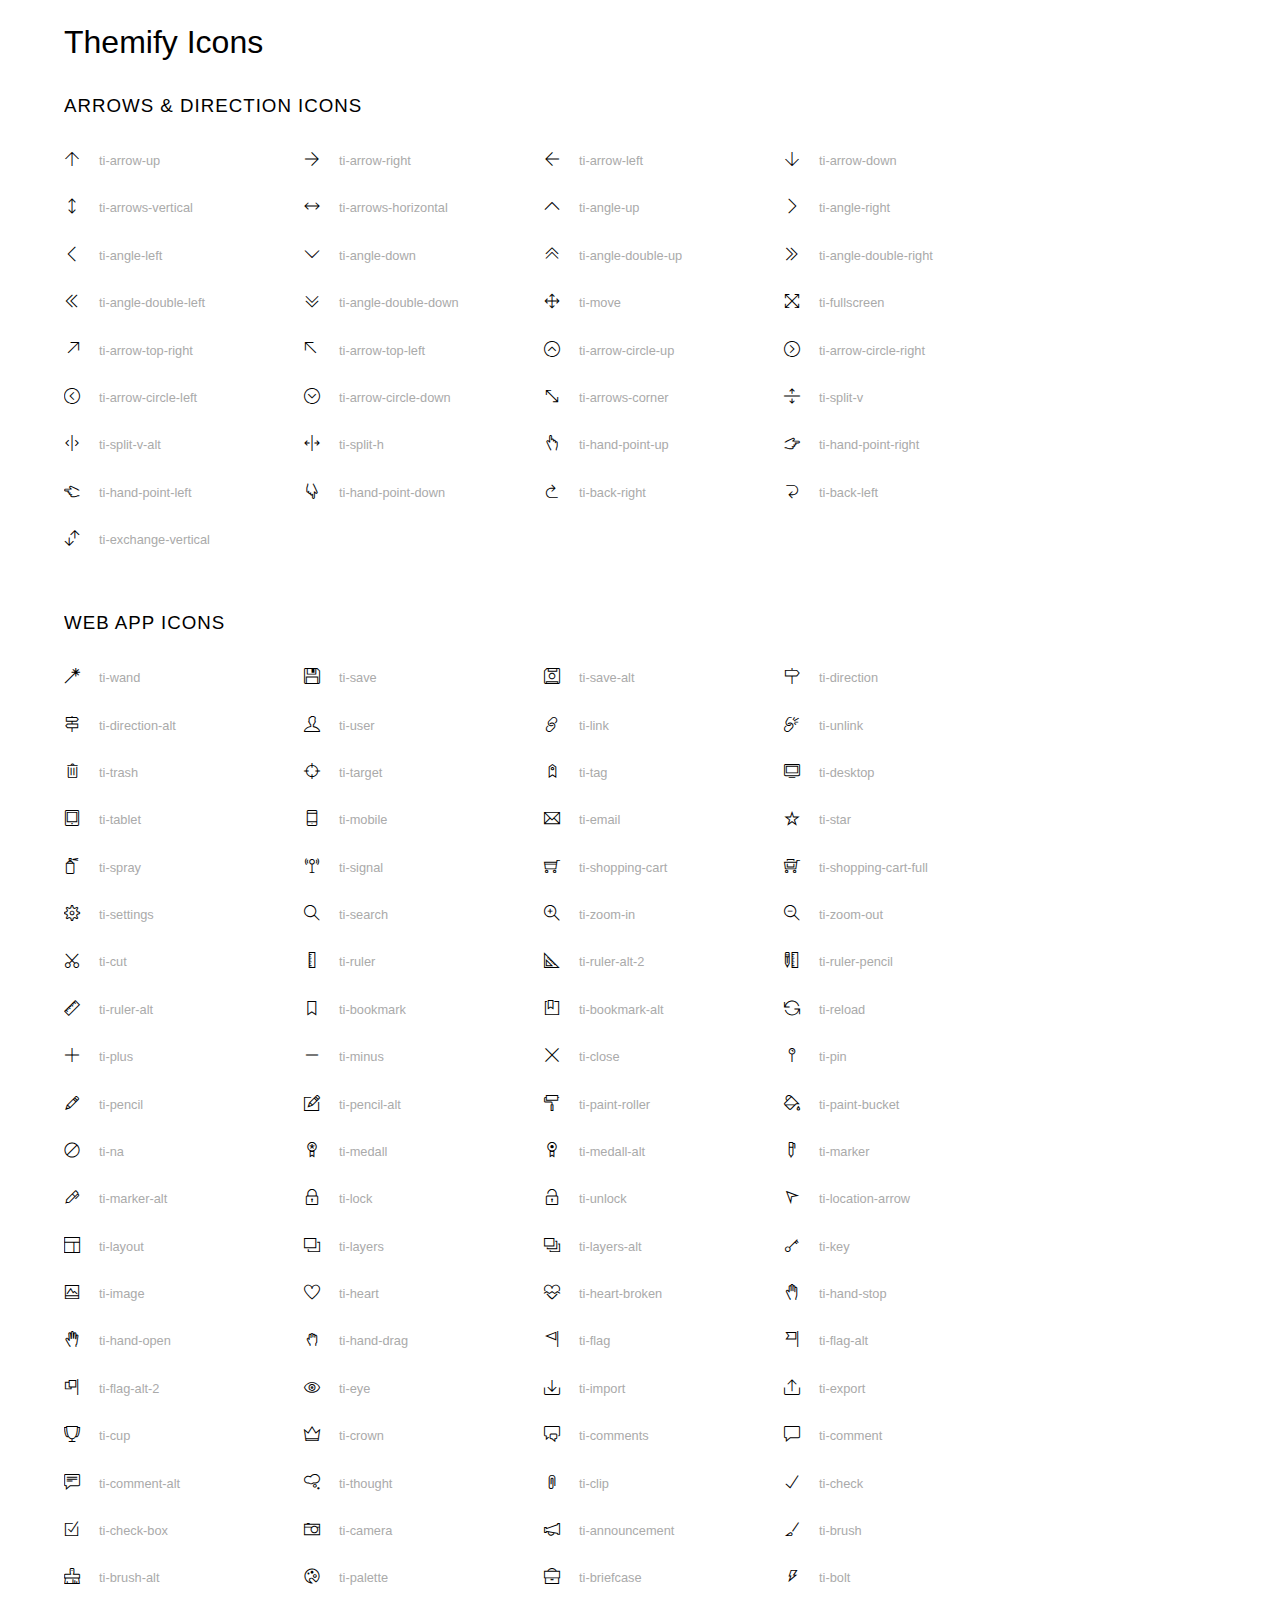
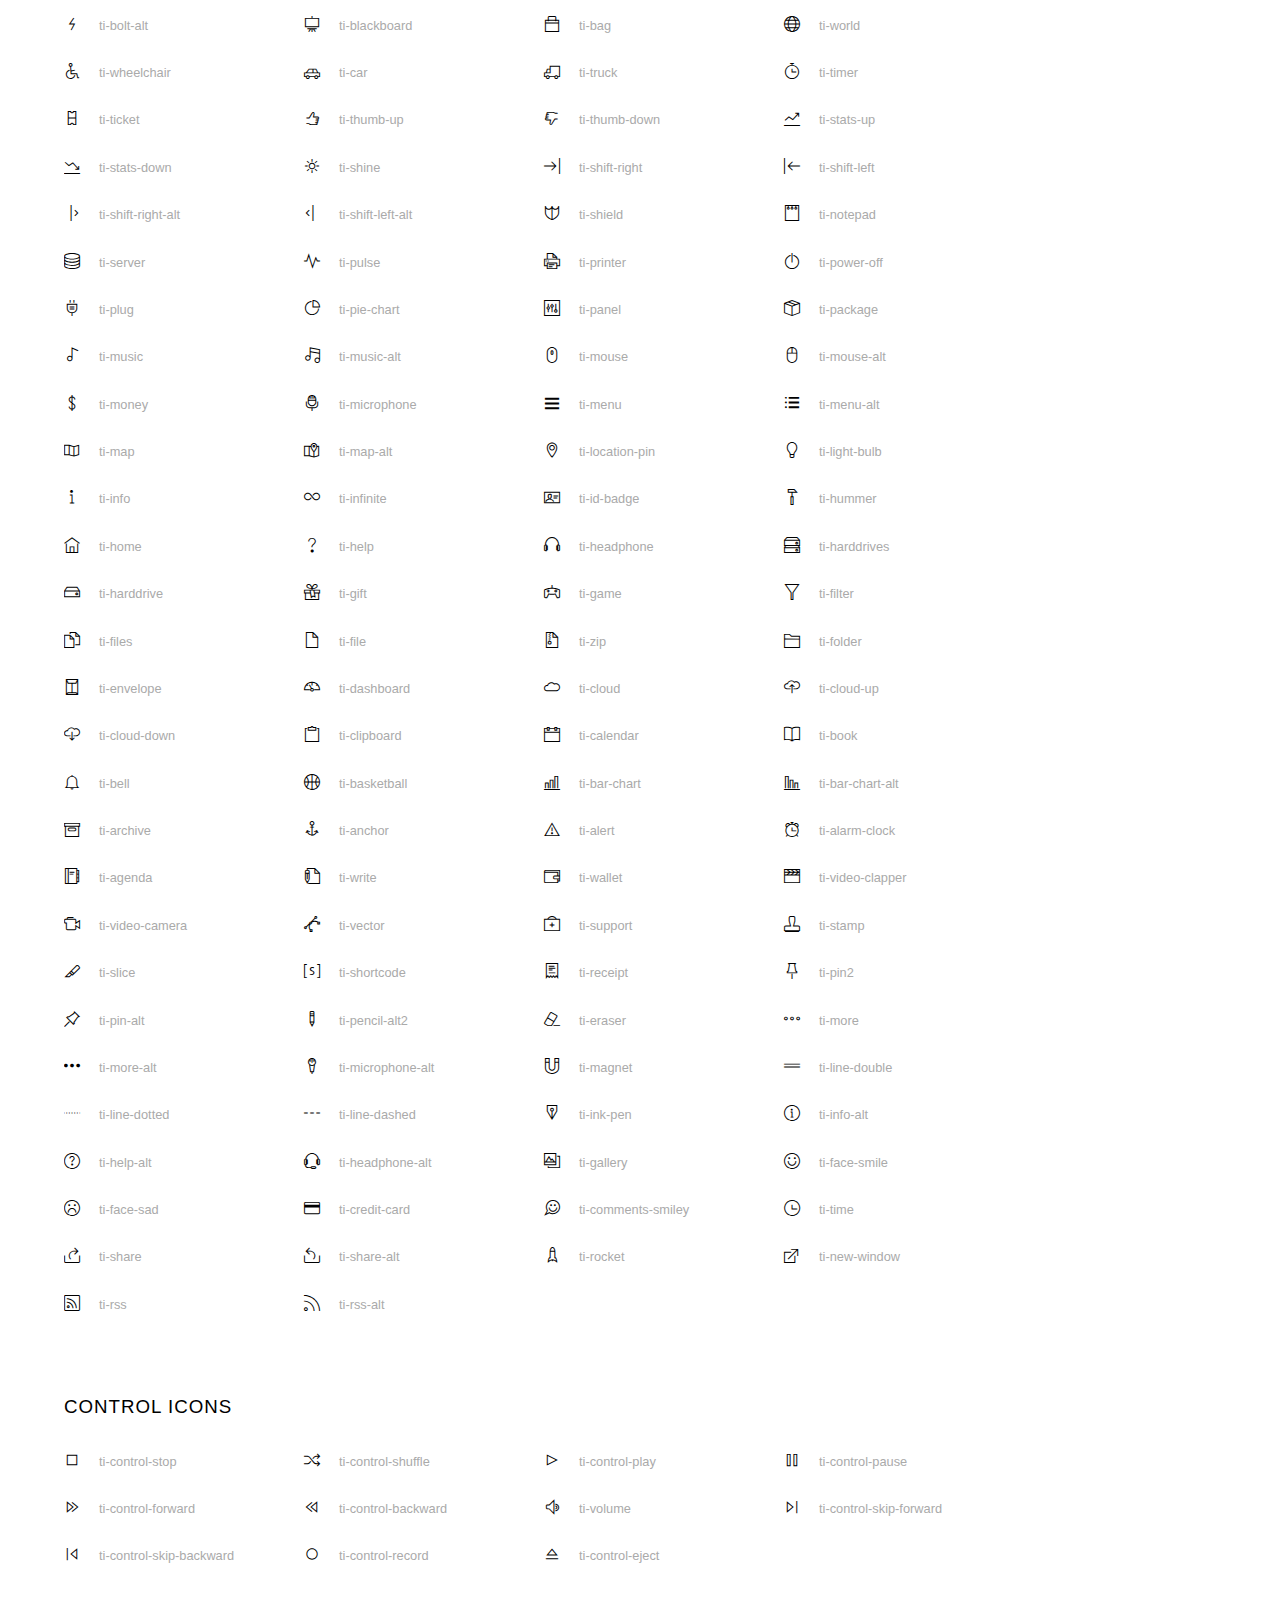
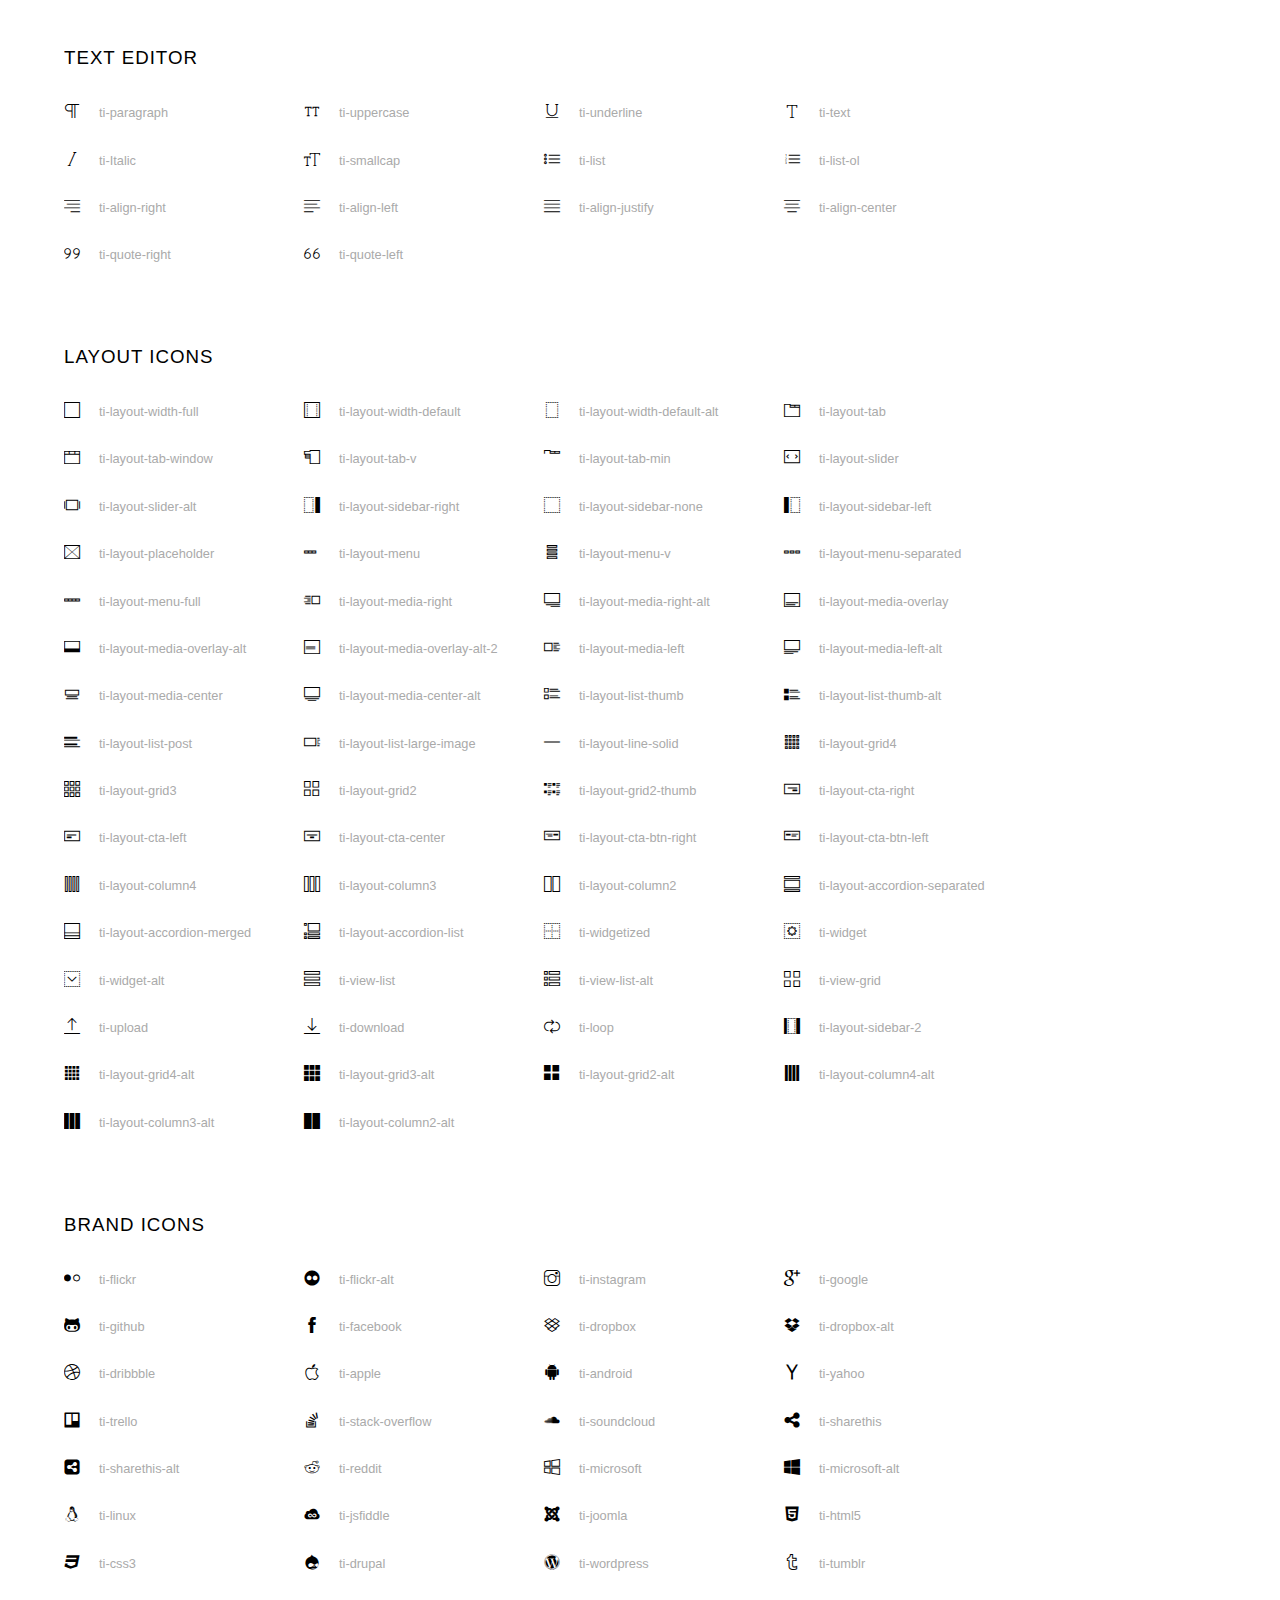
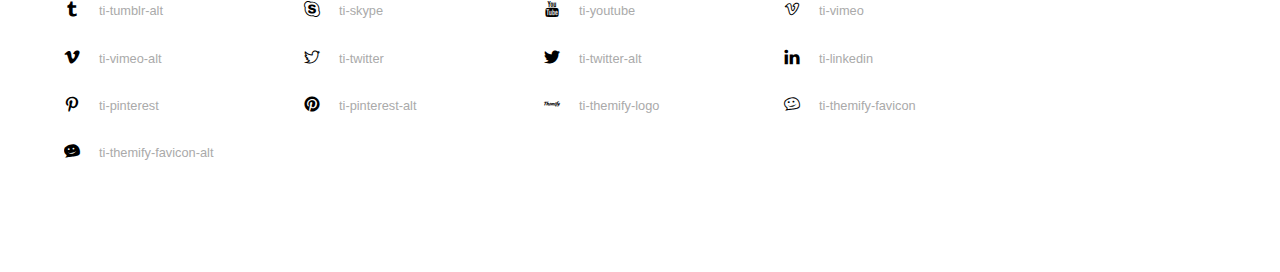
<file: assets/font/themify-icons-font/themify-icons/index.html>
<!doctype html>
<html>
<head>
	<meta charset="utf-8">
	<title>Themify Icon Font</title>
	<meta name="viewport" content="width=device-width">
	<link rel="stylesheet" href="demo-files/demo.css">
	<link rel="stylesheet" href="themify-icons.css">
	<!--[if lt IE 8]><!-->
	<link rel="stylesheet" href="ie7/ie7.css">
	<!--<![endif]-->
</head>
<body>
	<h1>Themify Icons</h1>

	<div class="icon-section">

		<div class="icon-section">
			<h3>Arrows &amp; Direction Icons </h3>

			<div class="icon-container">
				<span class="ti-arrow-up"></span><span class="icon-name"> ti-arrow-up</span>
			</div>
			<div class="icon-container">
				<span class="ti-arrow-right"></span><span class="icon-name"> ti-arrow-right</span>
			</div>
			<div class="icon-container">
				<span class="ti-arrow-left"></span><span class="icon-name"> ti-arrow-left</span>
			</div>
			<div class="icon-container">
				<span class="ti-arrow-down"></span><span class="icon-name"> ti-arrow-down</span>
			</div>
			<div class="icon-container">
				<span class="ti-arrows-vertical"></span><span class="icon-name"> ti-arrows-vertical</span>
			</div>
			<div class="icon-container">
				<span class="ti-arrows-horizontal"></span><span class="icon-name"> ti-arrows-horizontal</span>
			</div>
			<div class="icon-container">
				<span class="ti-angle-up"></span><span class="icon-name"> ti-angle-up</span>
			</div>
			<div class="icon-container">
				<span class="ti-angle-right"></span><span class="icon-name"> ti-angle-right</span>
			</div>
			<div class="icon-container">
				<span class="ti-angle-left"></span><span class="icon-name"> ti-angle-left</span>
			</div>
			<div class="icon-container">
				<span class="ti-angle-down"></span><span class="icon-name"> ti-angle-down</span>
			</div>	
			<div class="icon-container">
				<span class="ti-angle-double-up"></span><span class="icon-name"> ti-angle-double-up</span>
			</div>
			<div class="icon-container">
				<span class="ti-angle-double-right"></span><span class="icon-name"> ti-angle-double-right</span>
			</div>
			<div class="icon-container">
				<span class="ti-angle-double-left"></span><span class="icon-name"> ti-angle-double-left</span>
			</div>
			<div class="icon-container">
				<span class="ti-angle-double-down"></span><span class="icon-name"> ti-angle-double-down</span>
			</div>					
			<div class="icon-container">
				<span class="ti-move"></span><span class="icon-name"> ti-move</span>
			</div>
			<div class="icon-container">
				<span class="ti-fullscreen"></span><span class="icon-name"> ti-fullscreen</span>
			</div>
			<div class="icon-container">
				<span class="ti-arrow-top-right"></span><span class="icon-name"> ti-arrow-top-right</span>
			</div>
			<div class="icon-container">
				<span class="ti-arrow-top-left"></span><span class="icon-name"> ti-arrow-top-left</span>
			</div>
			<div class="icon-container">
				<span class="ti-arrow-circle-up"></span><span class="icon-name"> ti-arrow-circle-up</span>
			</div>
			<div class="icon-container">
				<span class="ti-arrow-circle-right"></span><span class="icon-name"> ti-arrow-circle-right</span>
			</div>
			<div class="icon-container">
				<span class="ti-arrow-circle-left"></span><span class="icon-name"> ti-arrow-circle-left</span>
			</div>
			<div class="icon-container">
				<span class="ti-arrow-circle-down"></span><span class="icon-name"> ti-arrow-circle-down</span>
			</div>
			<div class="icon-container">
				<span class="ti-arrows-corner"></span><span class="icon-name"> ti-arrows-corner</span>
			</div>
			<div class="icon-container">
				<span class="ti-split-v"></span><span class="icon-name"> ti-split-v</span>
			</div>

			<div class="icon-container">
				<span class="ti-split-v-alt"></span><span class="icon-name"> ti-split-v-alt</span>
			</div>
			<div class="icon-container">
				<span class="ti-split-h"></span><span class="icon-name"> ti-split-h</span>
			</div>
			<div class="icon-container">
				<span class="ti-hand-point-up"></span><span class="icon-name"> ti-hand-point-up</span>
			</div>
			<div class="icon-container">
				<span class="ti-hand-point-right"></span><span class="icon-name"> ti-hand-point-right</span>
			</div>
			<div class="icon-container">
				<span class="ti-hand-point-left"></span><span class="icon-name"> ti-hand-point-left</span>
			</div>
			<div class="icon-container">
				<span class="ti-hand-point-down"></span><span class="icon-name"> ti-hand-point-down</span>
			</div>
			<div class="icon-container">
				<span class="ti-back-right"></span><span class="icon-name"> ti-back-right</span>
			</div>
			<div class="icon-container">
				<span class="ti-back-left"></span><span class="icon-name"> ti-back-left</span>
			</div>
			<div class="icon-container">
				<span class="ti-exchange-vertical"></span><span class="icon-name"> ti-exchange-vertical</span>
			</div>

		</div> <!-- Arrows Icons -->



		<h3>Web App Icons</h3>
		
		<div class="icon-section">

			<div class="icon-container">
				<span class="ti-wand"></span><span class="icon-name"> ti-wand</span>
			</div>
			<div class="icon-container">
				<span class="ti-save"></span><span class="icon-name"> ti-save</span>
			</div>
			<div class="icon-container">
				<span class="ti-save-alt"></span><span class="icon-name"> ti-save-alt</span>
			</div>

			<div class="icon-container">
				<span class="ti-direction"></span><span class="icon-name"> ti-direction</span>
			</div>
			<div class="icon-container">
				<span class="ti-direction-alt"></span><span class="icon-name"> ti-direction-alt</span>
			</div>
			<div class="icon-container">
				<span class="ti-user"></span><span class="icon-name"> ti-user</span>
			</div>
			<div class="icon-container">
				<span class="ti-link"></span><span class="icon-name"> ti-link</span>
			</div>
			<div class="icon-container">
				<span class="ti-unlink"></span><span class="icon-name"> ti-unlink</span>
			</div>
			<div class="icon-container">
				<span class="ti-trash"></span><span class="icon-name"> ti-trash</span>
			</div>
			<div class="icon-container">
				<span class="ti-target"></span><span class="icon-name"> ti-target</span>
			</div>
			<div class="icon-container">
				<span class="ti-tag"></span><span class="icon-name"> ti-tag</span>
			</div>
			<div class="icon-container">
				<span class="ti-desktop"></span><span class="icon-name"> ti-desktop</span>
			</div>
			<div class="icon-container">
				<span class="ti-tablet"></span><span class="icon-name"> ti-tablet</span>
			</div>
			<div class="icon-container">
				<span class="ti-mobile"></span><span class="icon-name"> ti-mobile</span>
			</div>
			<div class="icon-container">
				<span class="ti-email"></span><span class="icon-name"> ti-email</span>
			</div>	
			<div class="icon-container">
				<span class="ti-star"></span><span class="icon-name"> ti-star</span>
			</div>
			<div class="icon-container">
				<span class="ti-spray"></span><span class="icon-name"> ti-spray</span>
			</div>
			<div class="icon-container">
				<span class="ti-signal"></span><span class="icon-name"> ti-signal</span>
			</div>
			<div class="icon-container">
				<span class="ti-shopping-cart"></span><span class="icon-name"> ti-shopping-cart</span>
			</div>
			<div class="icon-container">
				<span class="ti-shopping-cart-full"></span><span class="icon-name"> ti-shopping-cart-full</span>
			</div>
			<div class="icon-container">
				<span class="ti-settings"></span><span class="icon-name"> ti-settings</span>
			</div>
			<div class="icon-container">
				<span class="ti-search"></span><span class="icon-name"> ti-search</span>
			</div>
			<div class="icon-container">
				<span class="ti-zoom-in"></span><span class="icon-name"> ti-zoom-in</span>
			</div>
			<div class="icon-container">
				<span class="ti-zoom-out"></span><span class="icon-name"> ti-zoom-out</span>
			</div>
			<div class="icon-container">
				<span class="ti-cut"></span><span class="icon-name"> ti-cut</span>
			</div>
			<div class="icon-container">
				<span class="ti-ruler"></span><span class="icon-name"> ti-ruler</span>
			</div>
			<div class="icon-container">
				<span class="ti-ruler-alt-2"></span><span class="icon-name"> ti-ruler-alt-2</span>
			</div>			
			<div class="icon-container">
				<span class="ti-ruler-pencil"></span><span class="icon-name"> ti-ruler-pencil</span>
			</div>
			<div class="icon-container">
				<span class="ti-ruler-alt"></span><span class="icon-name"> ti-ruler-alt</span>
			</div>
			<div class="icon-container">
				<span class="ti-bookmark"></span><span class="icon-name"> ti-bookmark</span>
			</div>
			<div class="icon-container">
				<span class="ti-bookmark-alt"></span><span class="icon-name"> ti-bookmark-alt</span>
			</div>
			<div class="icon-container">
				<span class="ti-reload"></span><span class="icon-name"> ti-reload</span>
			</div>
			<div class="icon-container">
				<span class="ti-plus"></span><span class="icon-name"> ti-plus</span>
			</div>
			<div class="icon-container">
				<span class="ti-minus"></span><span class="icon-name"> ti-minus</span>
			</div>
			<div class="icon-container">
				<span class="ti-close"></span><span class="icon-name"> ti-close</span>
			</div>			
			<div class="icon-container">
				<span class="ti-pin"></span><span class="icon-name"> ti-pin</span>
			</div>
			<div class="icon-container">
				<span class="ti-pencil"></span><span class="icon-name"> ti-pencil</span>
			</div>
					
		  	<div class="icon-container">
				<span class="ti-pencil-alt"></span><span class="icon-name"> ti-pencil-alt</span>
			</div>
			<div class="icon-container">
				<span class="ti-paint-roller"></span><span class="icon-name"> ti-paint-roller</span>
			</div>
			<div class="icon-container">
				<span class="ti-paint-bucket"></span><span class="icon-name"> ti-paint-bucket</span>
			</div>
			<div class="icon-container">
				<span class="ti-na"></span><span class="icon-name"> ti-na</span>
			</div>
			<div class="icon-container">
				<span class="ti-medall"></span><span class="icon-name"> ti-medall</span>
			</div>
			<div class="icon-container">
				<span class="ti-medall-alt"></span><span class="icon-name"> ti-medall-alt</span>
			</div>
			<div class="icon-container">
				<span class="ti-marker"></span><span class="icon-name"> ti-marker</span>
			</div>
			<div class="icon-container">
				<span class="ti-marker-alt"></span><span class="icon-name"> ti-marker-alt</span>
			</div>

			<div class="icon-container">
				<span class="ti-lock"></span><span class="icon-name"> ti-lock</span>
			</div>
			<div class="icon-container">
				<span class="ti-unlock"></span><span class="icon-name"> ti-unlock</span>
			</div>
			<div class="icon-container">
				<span class="ti-location-arrow"></span><span class="icon-name"> ti-location-arrow</span>
			</div>
			<div class="icon-container">
				<span class="ti-layout"></span><span class="icon-name"> ti-layout</span>
			</div>
			<div class="icon-container">
				<span class="ti-layers"></span><span class="icon-name"> ti-layers</span>
			</div>
			<div class="icon-container">
				<span class="ti-layers-alt"></span><span class="icon-name"> ti-layers-alt</span>
			</div>
			<div class="icon-container">
				<span class="ti-key"></span><span class="icon-name"> ti-key</span>
			</div>
			<div class="icon-container">
				<span class="ti-image"></span><span class="icon-name"> ti-image</span>
			</div>
			<div class="icon-container">
				<span class="ti-heart"></span><span class="icon-name"> ti-heart</span>
			</div>
			<div class="icon-container">
				<span class="ti-heart-broken"></span><span class="icon-name"> ti-heart-broken</span>
			</div>
			<div class="icon-container">
				<span class="ti-hand-stop"></span><span class="icon-name"> ti-hand-stop</span>
			</div>
			<div class="icon-container">
				<span class="ti-hand-open"></span><span class="icon-name"> ti-hand-open</span>
			</div>
			<div class="icon-container">
				<span class="ti-hand-drag"></span><span class="icon-name"> ti-hand-drag</span>
			</div>
			<div class="icon-container">
				<span class="ti-flag"></span><span class="icon-name"> ti-flag</span>
			</div>
			<div class="icon-container">
				<span class="ti-flag-alt"></span><span class="icon-name"> ti-flag-alt</span>
			</div>
			<div class="icon-container">
				<span class="ti-flag-alt-2"></span><span class="icon-name"> ti-flag-alt-2</span>
			</div>
			<div class="icon-container">
				<span class="ti-eye"></span><span class="icon-name"> ti-eye</span>
			</div>
			<div class="icon-container">
				<span class="ti-import"></span><span class="icon-name"> ti-import</span>
			</div>			
			<div class="icon-container">
				<span class="ti-export"></span><span class="icon-name"> ti-export</span>
			</div>
			<div class="icon-container">
				<span class="ti-cup"></span><span class="icon-name"> ti-cup</span>
			</div>
			<div class="icon-container">
				<span class="ti-crown"></span><span class="icon-name"> ti-crown</span>
			</div>
			<div class="icon-container">
				<span class="ti-comments"></span><span class="icon-name"> ti-comments</span>
			</div>
			<div class="icon-container">
				<span class="ti-comment"></span><span class="icon-name"> ti-comment</span>
			</div>
			<div class="icon-container">
				<span class="ti-comment-alt"></span><span class="icon-name"> ti-comment-alt</span>
			</div>
			<div class="icon-container">
				<span class="ti-thought"></span><span class="icon-name"> ti-thought</span>
			</div>			
			<div class="icon-container">
				<span class="ti-clip"></span><span class="icon-name"> ti-clip</span>
			</div>

			<div class="icon-container">
				<span class="ti-check"></span><span class="icon-name"> ti-check</span>
			</div>
			<div class="icon-container">
				<span class="ti-check-box"></span><span class="icon-name"> ti-check-box</span>
			</div>
			<div class="icon-container">
				<span class="ti-camera"></span><span class="icon-name"> ti-camera</span>
			</div>
			<div class="icon-container">
				<span class="ti-announcement"></span><span class="icon-name"> ti-announcement</span>
			</div>
			<div class="icon-container">
				<span class="ti-brush"></span><span class="icon-name"> ti-brush</span>
			</div>
			<div class="icon-container">
				<span class="ti-brush-alt"></span><span class="icon-name"> ti-brush-alt</span>
			</div>
			<div class="icon-container">
				<span class="ti-palette"></span><span class="icon-name"> ti-palette</span>
			</div>			
			<div class="icon-container">
				<span class="ti-briefcase"></span><span class="icon-name"> ti-briefcase</span>
			</div>
			<div class="icon-container">
				<span class="ti-bolt"></span><span class="icon-name"> ti-bolt</span>
			</div>
			<div class="icon-container">
				<span class="ti-bolt-alt"></span><span class="icon-name"> ti-bolt-alt</span>
			</div>
			<div class="icon-container">
				<span class="ti-blackboard"></span><span class="icon-name"> ti-blackboard</span>
			</div>
			<div class="icon-container">
				<span class="ti-bag"></span><span class="icon-name"> ti-bag</span>
			</div>
			<div class="icon-container">
				<span class="ti-world"></span><span class="icon-name"> ti-world</span>
			</div>
			<div class="icon-container">
				<span class="ti-wheelchair"></span><span class="icon-name"> ti-wheelchair</span>
			</div>
			<div class="icon-container">
				<span class="ti-car"></span><span class="icon-name"> ti-car</span>
			</div>
			<div class="icon-container">
				<span class="ti-truck"></span><span class="icon-name"> ti-truck</span>
			</div>
			<div class="icon-container">
				<span class="ti-timer"></span><span class="icon-name"> ti-timer</span>
			</div>
			<div class="icon-container">
				<span class="ti-ticket"></span><span class="icon-name"> ti-ticket</span>
			</div>
			<div class="icon-container">
				<span class="ti-thumb-up"></span><span class="icon-name"> ti-thumb-up</span>
			</div>
			<div class="icon-container">
				<span class="ti-thumb-down"></span><span class="icon-name"> ti-thumb-down</span>
			</div>

			<div class="icon-container">
				<span class="ti-stats-up"></span><span class="icon-name"> ti-stats-up</span>
			</div>
			<div class="icon-container">
				<span class="ti-stats-down"></span><span class="icon-name"> ti-stats-down</span>
			</div>
			<div class="icon-container">
				<span class="ti-shine"></span><span class="icon-name"> ti-shine</span>
			</div>
			<div class="icon-container">
				<span class="ti-shift-right"></span><span class="icon-name"> ti-shift-right</span>
			</div>
			<div class="icon-container">
				<span class="ti-shift-left"></span><span class="icon-name"> ti-shift-left</span>
			</div>

			<div class="icon-container">
				<span class="ti-shift-right-alt"></span><span class="icon-name"> ti-shift-right-alt</span>
			</div>
			<div class="icon-container">
				<span class="ti-shift-left-alt"></span><span class="icon-name"> ti-shift-left-alt</span>
			</div>
			<div class="icon-container">
				<span class="ti-shield"></span><span class="icon-name"> ti-shield</span>
			</div>
			<div class="icon-container">
				<span class="ti-notepad"></span><span class="icon-name"> ti-notepad</span>
			</div>
			<div class="icon-container">
				<span class="ti-server"></span><span class="icon-name"> ti-server</span>
			</div>

			<div class="icon-container">
				<span class="ti-pulse"></span><span class="icon-name"> ti-pulse</span>
			</div>
			<div class="icon-container">
				<span class="ti-printer"></span><span class="icon-name"> ti-printer</span>
			</div>
			<div class="icon-container">
				<span class="ti-power-off"></span><span class="icon-name"> ti-power-off</span>
			</div>
			<div class="icon-container">
				<span class="ti-plug"></span><span class="icon-name"> ti-plug</span>
			</div>
			<div class="icon-container">
				<span class="ti-pie-chart"></span><span class="icon-name"> ti-pie-chart</span>
			</div>

			<div class="icon-container">
				<span class="ti-panel"></span><span class="icon-name"> ti-panel</span>
			</div>
			<div class="icon-container">
				<span class="ti-package"></span><span class="icon-name"> ti-package</span>
			</div>
			<div class="icon-container">
				<span class="ti-music"></span><span class="icon-name"> ti-music</span>
			</div>
			<div class="icon-container">
				<span class="ti-music-alt"></span><span class="icon-name"> ti-music-alt</span>
			</div>
			<div class="icon-container">
				<span class="ti-mouse"></span><span class="icon-name"> ti-mouse</span>
			</div>
			<div class="icon-container">
				<span class="ti-mouse-alt"></span><span class="icon-name"> ti-mouse-alt</span>
			</div>
			<div class="icon-container">
				<span class="ti-money"></span><span class="icon-name"> ti-money</span>
			</div>
			<div class="icon-container">
				<span class="ti-microphone"></span><span class="icon-name"> ti-microphone</span>
			</div>
			<div class="icon-container">
				<span class="ti-menu"></span><span class="icon-name"> ti-menu</span>
			</div>
			<div class="icon-container">
				<span class="ti-menu-alt"></span><span class="icon-name"> ti-menu-alt</span>
			</div>
			<div class="icon-container">
				<span class="ti-map"></span><span class="icon-name"> ti-map</span>
			</div>
			<div class="icon-container">
				<span class="ti-map-alt"></span><span class="icon-name"> ti-map-alt</span>
			</div>

			<div class="icon-container">
				<span class="ti-location-pin"></span><span class="icon-name"> ti-location-pin</span>
			</div>

			<div class="icon-container">
				<span class="ti-light-bulb"></span><span class="icon-name"> ti-light-bulb</span>
			</div>
			<div class="icon-container">
				<span class="ti-info"></span><span class="icon-name"> ti-info</span>
			</div>
			<div class="icon-container">
				<span class="ti-infinite"></span><span class="icon-name"> ti-infinite</span>
			</div>
			<div class="icon-container">
				<span class="ti-id-badge"></span><span class="icon-name"> ti-id-badge</span>
			</div>
			<div class="icon-container">
				<span class="ti-hummer"></span><span class="icon-name"> ti-hummer</span>
			</div>
			<div class="icon-container">
				<span class="ti-home"></span><span class="icon-name"> ti-home</span>
			</div>
			<div class="icon-container">
				<span class="ti-help"></span><span class="icon-name"> ti-help</span>
			</div>
			<div class="icon-container">
				<span class="ti-headphone"></span><span class="icon-name"> ti-headphone</span>
			</div>
			<div class="icon-container">
				<span class="ti-harddrives"></span><span class="icon-name"> ti-harddrives</span>
			</div>
			<div class="icon-container">
				<span class="ti-harddrive"></span><span class="icon-name"> ti-harddrive</span>
			</div>
			<div class="icon-container">
				<span class="ti-gift"></span><span class="icon-name"> ti-gift</span>
			</div>
			<div class="icon-container">
				<span class="ti-game"></span><span class="icon-name"> ti-game</span>
			</div>
			<div class="icon-container">
				<span class="ti-filter"></span><span class="icon-name"> ti-filter</span>
			</div>
			<div class="icon-container">
				<span class="ti-files"></span><span class="icon-name"> ti-files</span>
			</div>
			<div class="icon-container">
				<span class="ti-file"></span><span class="icon-name"> ti-file</span>
			</div>
			<div class="icon-container">
				<span class="ti-zip"></span><span class="icon-name"> ti-zip</span>
			</div>
			<div class="icon-container">
				<span class="ti-folder"></span><span class="icon-name"> ti-folder</span>
			</div>			
			<div class="icon-container">
				<span class="ti-envelope"></span><span class="icon-name"> ti-envelope</span>
			</div>


			<div class="icon-container">
				<span class="ti-dashboard"></span><span class="icon-name"> ti-dashboard</span>
			</div>
			<div class="icon-container">
				<span class="ti-cloud"></span><span class="icon-name"> ti-cloud</span>
			</div>
			<div class="icon-container">
				<span class="ti-cloud-up"></span><span class="icon-name"> ti-cloud-up</span>
			</div>
			<div class="icon-container">
				<span class="ti-cloud-down"></span><span class="icon-name"> ti-cloud-down</span>
			</div>
			<div class="icon-container">
				<span class="ti-clipboard"></span><span class="icon-name"> ti-clipboard</span>
			</div>
			<div class="icon-container">
				<span class="ti-calendar"></span><span class="icon-name"> ti-calendar</span>
			</div>
			<div class="icon-container">
				<span class="ti-book"></span><span class="icon-name"> ti-book</span>
			</div>
			<div class="icon-container">
				<span class="ti-bell"></span><span class="icon-name"> ti-bell</span>
			</div>
			<div class="icon-container">
				<span class="ti-basketball"></span><span class="icon-name"> ti-basketball</span>
			</div>
			<div class="icon-container">
				<span class="ti-bar-chart"></span><span class="icon-name"> ti-bar-chart</span>
			</div>
			<div class="icon-container">
				<span class="ti-bar-chart-alt"></span><span class="icon-name"> ti-bar-chart-alt</span>
			</div>


			<div class="icon-container">
				<span class="ti-archive"></span><span class="icon-name"> ti-archive</span>
			</div>
			<div class="icon-container">
				<span class="ti-anchor"></span><span class="icon-name"> ti-anchor</span>
			</div>

			<div class="icon-container">
				<span class="ti-alert"></span><span class="icon-name"> ti-alert</span>
			</div>
			<div class="icon-container">
				<span class="ti-alarm-clock"></span><span class="icon-name"> ti-alarm-clock</span>
			</div>
			<div class="icon-container">
				<span class="ti-agenda"></span><span class="icon-name"> ti-agenda</span>
			</div>
			<div class="icon-container">
				<span class="ti-write"></span><span class="icon-name"> ti-write</span>
			</div>

			<div class="icon-container">
				<span class="ti-wallet"></span><span class="icon-name"> ti-wallet</span>
			</div>
			<div class="icon-container">
				<span class="ti-video-clapper"></span><span class="icon-name"> ti-video-clapper</span>
			</div>
			<div class="icon-container">
				<span class="ti-video-camera"></span><span class="icon-name"> ti-video-camera</span>
			</div>
			<div class="icon-container">
				<span class="ti-vector"></span><span class="icon-name"> ti-vector</span>
			</div>

			<div class="icon-container">
				<span class="ti-support"></span><span class="icon-name"> ti-support</span>
			</div>
			<div class="icon-container">
				<span class="ti-stamp"></span><span class="icon-name"> ti-stamp</span>
			</div>
			<div class="icon-container">
				<span class="ti-slice"></span><span class="icon-name"> ti-slice</span>
			</div>
			<div class="icon-container">
				<span class="ti-shortcode"></span><span class="icon-name"> ti-shortcode</span>
			</div>
			<div class="icon-container">
				<span class="ti-receipt"></span><span class="icon-name"> ti-receipt</span>
			</div>
			<div class="icon-container">
				<span class="ti-pin2"></span><span class="icon-name"> ti-pin2</span>
			</div>
			<div class="icon-container">
				<span class="ti-pin-alt"></span><span class="icon-name"> ti-pin-alt</span>
			</div>
			<div class="icon-container">
				<span class="ti-pencil-alt2"></span><span class="icon-name"> ti-pencil-alt2</span>
			</div>
			<div class="icon-container">
				<span class="ti-eraser"></span><span class="icon-name"> ti-eraser</span>
			</div>			
			<div class="icon-container">
				<span class="ti-more"></span><span class="icon-name"> ti-more</span>
			</div>
			<div class="icon-container">
				<span class="ti-more-alt"></span><span class="icon-name"> ti-more-alt</span>
			</div>
			<div class="icon-container">
				<span class="ti-microphone-alt"></span><span class="icon-name"> ti-microphone-alt</span>
			</div>
			<div class="icon-container">
				<span class="ti-magnet"></span><span class="icon-name"> ti-magnet</span>
			</div>
			<div class="icon-container">
				<span class="ti-line-double"></span><span class="icon-name"> ti-line-double</span>
			</div>
			<div class="icon-container">
				<span class="ti-line-dotted"></span><span class="icon-name"> ti-line-dotted</span>
			</div>
			<div class="icon-container">
				<span class="ti-line-dashed"></span><span class="icon-name"> ti-line-dashed</span>
			</div>

			<div class="icon-container">
				<span class="ti-ink-pen"></span><span class="icon-name"> ti-ink-pen</span>
			</div>
			<div class="icon-container">
				<span class="ti-info-alt"></span><span class="icon-name"> ti-info-alt</span>
			</div>
			<div class="icon-container">
				<span class="ti-help-alt"></span><span class="icon-name"> ti-help-alt</span>
			</div>
			<div class="icon-container">
				<span class="ti-headphone-alt"></span><span class="icon-name"> ti-headphone-alt</span>
			</div>

			<div class="icon-container">
				<span class="ti-gallery"></span><span class="icon-name"> ti-gallery</span>
			</div>
			<div class="icon-container">
				<span class="ti-face-smile"></span><span class="icon-name"> ti-face-smile</span>
			</div>
			<div class="icon-container">
				<span class="ti-face-sad"></span><span class="icon-name"> ti-face-sad</span>
			</div>
			<div class="icon-container">
				<span class="ti-credit-card"></span><span class="icon-name"> ti-credit-card</span>
			</div>
			<div class="icon-container">
				<span class="ti-comments-smiley"></span><span class="icon-name"> ti-comments-smiley</span>
			</div>
			<div class="icon-container">
				<span class="ti-time"></span><span class="icon-name"> ti-time</span>
			</div>
			<div class="icon-container">
				<span class="ti-share"></span><span class="icon-name"> ti-share</span>
			</div>
			<div class="icon-container">
				<span class="ti-share-alt"></span><span class="icon-name"> ti-share-alt</span>
			</div>
			<div class="icon-container">
				<span class="ti-rocket"></span><span class="icon-name"> ti-rocket</span>
			</div>

			<div class="icon-container">
				<span class="ti-new-window"></span><span class="icon-name"> ti-new-window</span>
			</div>

			<div class="icon-container">
				<span class="ti-rss"></span><span class="icon-name"> ti-rss</span>
			</div>

			<div class="icon-container">
				<span class="ti-rss-alt"></span><span class="icon-name"> ti-rss-alt</span>
			</div>
			
		</div><!-- Web App Icons -->


		<div class="icon-section">
			<h3>Control Icons</h3>
			<div class="icon-container">
				<span class="ti-control-stop"></span><span class="icon-name"> ti-control-stop</span>
			</div>
			<div class="icon-container">
				<span class="ti-control-shuffle"></span><span class="icon-name"> ti-control-shuffle</span>
			</div>
			<div class="icon-container">
				<span class="ti-control-play"></span><span class="icon-name"> ti-control-play</span>
			</div>
			<div class="icon-container">
				<span class="ti-control-pause"></span><span class="icon-name"> ti-control-pause</span>
			</div>
			<div class="icon-container">
				<span class="ti-control-forward"></span><span class="icon-name"> ti-control-forward</span>
			</div>
			<div class="icon-container">
				<span class="ti-control-backward"></span><span class="icon-name"> ti-control-backward</span>
			</div>	
			<div class="icon-container">
				<span class="ti-volume"></span><span class="icon-name"> ti-volume</span>
			</div>
			<div class="icon-container">
				<span class="ti-control-skip-forward"></span><span class="icon-name"> ti-control-skip-forward</span>
			</div>
			<div class="icon-container">
				<span class="ti-control-skip-backward"></span><span class="icon-name"> ti-control-skip-backward</span>
			</div>
			<div class="icon-container">
				<span class="ti-control-record"></span><span class="icon-name"> ti-control-record</span>
			</div>
			<div class="icon-container">
				<span class="ti-control-eject"></span><span class="icon-name"> ti-control-eject</span>
			</div>			
		</div> <!-- Control Icons -->


		<div class="icon-section">
			<h3>Text Editor</h3>

			<div class="icon-container">
				<span class="ti-paragraph"></span><span class="icon-name"> ti-paragraph</span>
			</div>
			<div class="icon-container">
				<span class="ti-uppercase"></span><span class="icon-name"> ti-uppercase</span>
			</div>

			<div class="icon-container">
				<span class="ti-underline"></span><span class="icon-name"> ti-underline</span>
			</div>
			<div class="icon-container">
				<span class="ti-text"></span><span class="icon-name"> ti-text</span>
			</div>
			<div class="icon-container">
				<span class="ti-Italic"></span><span class="icon-name"> ti-Italic</span>
			</div>
			<div class="icon-container">
				<span class="ti-smallcap"></span><span class="icon-name"> ti-smallcap</span>
			</div>
			<div class="icon-container">
				<span class="ti-list"></span><span class="icon-name"> ti-list</span>
			</div>
			<div class="icon-container">
				<span class="ti-list-ol"></span><span class="icon-name"> ti-list-ol</span>
			</div>
			<div class="icon-container">
				<span class="ti-align-right"></span><span class="icon-name"> ti-align-right</span>
			</div>
			<div class="icon-container">
				<span class="ti-align-left"></span><span class="icon-name"> ti-align-left</span>
			</div>
			<div class="icon-container">
				<span class="ti-align-justify"></span><span class="icon-name"> ti-align-justify</span>
			</div>
			<div class="icon-container">
				<span class="ti-align-center"></span><span class="icon-name"> ti-align-center</span>
			</div>
			<div class="icon-container">
				<span class="ti-quote-right"></span><span class="icon-name"> ti-quote-right</span>
			</div>
			<div class="icon-container">
				<span class="ti-quote-left"></span><span class="icon-name"> ti-quote-left</span>
			</div>

		</div> <!-- Text Editor -->



		<div class="icon-section">
			<h3>Layout Icons</h3>
			<div class="icon-container">
				<span class="ti-layout-width-full"></span><span class="icon-name"> ti-layout-width-full</span>
			</div>
			<div class="icon-container">
				<span class="ti-layout-width-default"></span><span class="icon-name"> ti-layout-width-default</span>
			</div>
			<div class="icon-container">
				<span class="ti-layout-width-default-alt"></span><span class="icon-name"> ti-layout-width-default-alt</span>
			</div>
			<div class="icon-container">
				<span class="ti-layout-tab"></span><span class="icon-name"> ti-layout-tab</span>
			</div>
			<div class="icon-container">
				<span class="ti-layout-tab-window"></span><span class="icon-name"> ti-layout-tab-window</span>
			</div>
			<div class="icon-container">
				<span class="ti-layout-tab-v"></span><span class="icon-name"> ti-layout-tab-v</span>
			</div>
			<div class="icon-container">
				<span class="ti-layout-tab-min"></span><span class="icon-name"> ti-layout-tab-min</span>
			</div>
			<div class="icon-container">
				<span class="ti-layout-slider"></span><span class="icon-name"> ti-layout-slider</span>
			</div>
			<div class="icon-container">
				<span class="ti-layout-slider-alt"></span><span class="icon-name"> ti-layout-slider-alt</span>
			</div>
			<div class="icon-container">
				<span class="ti-layout-sidebar-right"></span><span class="icon-name"> ti-layout-sidebar-right</span>
			</div>
			<div class="icon-container">
				<span class="ti-layout-sidebar-none"></span><span class="icon-name"> ti-layout-sidebar-none</span>
			</div>
			<div class="icon-container">
				<span class="ti-layout-sidebar-left"></span><span class="icon-name"> ti-layout-sidebar-left</span>
			</div>
			<div class="icon-container">
				<span class="ti-layout-placeholder"></span><span class="icon-name"> ti-layout-placeholder</span>
			</div>
			<div class="icon-container">
				<span class="ti-layout-menu"></span><span class="icon-name"> ti-layout-menu</span>
			</div>
			<div class="icon-container">
				<span class="ti-layout-menu-v"></span><span class="icon-name"> ti-layout-menu-v</span>
			</div>
			<div class="icon-container">
				<span class="ti-layout-menu-separated"></span><span class="icon-name"> ti-layout-menu-separated</span>
			</div>
			<div class="icon-container">
				<span class="ti-layout-menu-full"></span><span class="icon-name"> ti-layout-menu-full</span>
			</div>
			<div class="icon-container">
				<span class="ti-layout-media-right"></span><span class="icon-name"> ti-layout-media-right</span>
			</div>
			<div class="icon-container">
				<span class="ti-layout-media-right-alt"></span><span class="icon-name"> ti-layout-media-right-alt</span>
			</div>
			<div class="icon-container">
				<span class="ti-layout-media-overlay"></span><span class="icon-name"> ti-layout-media-overlay</span>
			</div>
			<div class="icon-container">
				<span class="ti-layout-media-overlay-alt"></span><span class="icon-name"> ti-layout-media-overlay-alt</span>
			</div>
			<div class="icon-container">
				<span class="ti-layout-media-overlay-alt-2"></span><span class="icon-name"> ti-layout-media-overlay-alt-2</span>
			</div>
			<div class="icon-container">
				<span class="ti-layout-media-left"></span><span class="icon-name"> ti-layout-media-left</span>
			</div>
			<div class="icon-container">
				<span class="ti-layout-media-left-alt"></span><span class="icon-name"> ti-layout-media-left-alt</span>
			</div>
			<div class="icon-container">
				<span class="ti-layout-media-center"></span><span class="icon-name"> ti-layout-media-center</span>
			</div>
			<div class="icon-container">
				<span class="ti-layout-media-center-alt"></span><span class="icon-name"> ti-layout-media-center-alt</span>
			</div>
			<div class="icon-container">
				<span class="ti-layout-list-thumb"></span><span class="icon-name"> ti-layout-list-thumb</span>
			</div>
			<div class="icon-container">
				<span class="ti-layout-list-thumb-alt"></span><span class="icon-name"> ti-layout-list-thumb-alt</span>
			</div>
			<div class="icon-container">
				<span class="ti-layout-list-post"></span><span class="icon-name"> ti-layout-list-post</span>
			</div>
			<div class="icon-container">
				<span class="ti-layout-list-large-image"></span><span class="icon-name"> ti-layout-list-large-image</span>
			</div>
			<div class="icon-container">
				<span class="ti-layout-line-solid"></span><span class="icon-name"> ti-layout-line-solid</span>
			</div>
			<div class="icon-container">
				<span class="ti-layout-grid4"></span><span class="icon-name"> ti-layout-grid4</span>
			</div>
			<div class="icon-container">
				<span class="ti-layout-grid3"></span><span class="icon-name"> ti-layout-grid3</span>
			</div>
			<div class="icon-container">
				<span class="ti-layout-grid2"></span><span class="icon-name"> ti-layout-grid2</span>
			</div>
			<div class="icon-container">
				<span class="ti-layout-grid2-thumb"></span><span class="icon-name"> ti-layout-grid2-thumb</span>
			</div>
			<div class="icon-container">
				<span class="ti-layout-cta-right"></span><span class="icon-name"> ti-layout-cta-right</span>
			</div>
			<div class="icon-container">
				<span class="ti-layout-cta-left"></span><span class="icon-name"> ti-layout-cta-left</span>
			</div>
			<div class="icon-container">
				<span class="ti-layout-cta-center"></span><span class="icon-name"> ti-layout-cta-center</span>
			</div>
			<div class="icon-container">
				<span class="ti-layout-cta-btn-right"></span><span class="icon-name"> ti-layout-cta-btn-right</span>
			</div>
			<div class="icon-container">
				<span class="ti-layout-cta-btn-left"></span><span class="icon-name"> ti-layout-cta-btn-left</span>
			</div>
			<div class="icon-container">
				<span class="ti-layout-column4"></span><span class="icon-name"> ti-layout-column4</span>
			</div>
			<div class="icon-container">
				<span class="ti-layout-column3"></span><span class="icon-name"> ti-layout-column3</span>
			</div>
			<div class="icon-container">
				<span class="ti-layout-column2"></span><span class="icon-name"> ti-layout-column2</span>
			</div>
			<div class="icon-container">
				<span class="ti-layout-accordion-separated"></span><span class="icon-name"> ti-layout-accordion-separated</span>
			</div>
			<div class="icon-container">
				<span class="ti-layout-accordion-merged"></span><span class="icon-name"> ti-layout-accordion-merged</span>
			</div>
			<div class="icon-container">
				<span class="ti-layout-accordion-list"></span><span class="icon-name"> ti-layout-accordion-list</span>
			</div>
			<div class="icon-container">
				<span class="ti-widgetized"></span><span class="icon-name"> ti-widgetized</span>
			</div>
			<div class="icon-container">
				<span class="ti-widget"></span><span class="icon-name"> ti-widget</span>
			</div>
			<div class="icon-container">
				<span class="ti-widget-alt"></span><span class="icon-name"> ti-widget-alt</span>
			</div>
			<div class="icon-container">
				<span class="ti-view-list"></span><span class="icon-name"> ti-view-list</span>
			</div>
			<div class="icon-container">
				<span class="ti-view-list-alt"></span><span class="icon-name"> ti-view-list-alt</span>
			</div>
			<div class="icon-container">
				<span class="ti-view-grid"></span><span class="icon-name"> ti-view-grid</span>
			</div>
			<div class="icon-container">
				<span class="ti-upload"></span><span class="icon-name"> ti-upload</span>
			</div>
			<div class="icon-container">
				<span class="ti-download"></span><span class="icon-name"> ti-download</span>
			</div>	
			<div class="icon-container">
				<span class="ti-loop"></span><span class="icon-name"> ti-loop</span>
			</div>
			<div class="icon-container">
				<span class="ti-layout-sidebar-2"></span><span class="icon-name"> ti-layout-sidebar-2</span>
			</div>
			<div class="icon-container">
				<span class="ti-layout-grid4-alt"></span><span class="icon-name"> ti-layout-grid4-alt</span>
			</div>
			<div class="icon-container">
				<span class="ti-layout-grid3-alt"></span><span class="icon-name"> ti-layout-grid3-alt</span>
			</div>
			<div class="icon-container">
				<span class="ti-layout-grid2-alt"></span><span class="icon-name"> ti-layout-grid2-alt</span>
			</div>
			<div class="icon-container">
				<span class="ti-layout-column4-alt"></span><span class="icon-name"> ti-layout-column4-alt</span>
			</div>
			<div class="icon-container">
				<span class="ti-layout-column3-alt"></span><span class="icon-name"> ti-layout-column3-alt</span>
			</div>
			<div class="icon-container">
				<span class="ti-layout-column2-alt"></span><span class="icon-name"> ti-layout-column2-alt</span>
			</div>		


		</div> <!-- Layout Icons -->


		<div class="icon-section">
			<h3>Brand Icons</h3>

			<div class="icon-container">
				<span class="ti-flickr"></span><span class="icon-name"> ti-flickr</span>
			</div>
			<div class="icon-container">
				<span class="ti-flickr-alt"></span><span class="icon-name"> ti-flickr-alt</span>
			</div>			
			<div class="icon-container">
				<span class="ti-instagram"></span><span class="icon-name"> ti-instagram</span>
			</div>
			<div class="icon-container">
				<span class="ti-google"></span><span class="icon-name"> ti-google</span>
			</div>
			<div class="icon-container">
				<span class="ti-github"></span><span class="icon-name"> ti-github</span>
			</div>

			<div class="icon-container">
				<span class="ti-facebook"></span><span class="icon-name"> ti-facebook</span>
			</div>
			<div class="icon-container">
				<span class="ti-dropbox"></span><span class="icon-name"> ti-dropbox</span>
			</div>
			<div class="icon-container">
				<span class="ti-dropbox-alt"></span><span class="icon-name"> ti-dropbox-alt</span>
			</div>
			<div class="icon-container">
				<span class="ti-dribbble"></span><span class="icon-name"> ti-dribbble</span>
			</div>
			<div class="icon-container">
				<span class="ti-apple"></span><span class="icon-name"> ti-apple</span>
			</div>
			<div class="icon-container">
				<span class="ti-android"></span><span class="icon-name"> ti-android</span>
			</div>
			<div class="icon-container">
				<span class="ti-yahoo"></span><span class="icon-name"> ti-yahoo</span>
			</div>
			<div class="icon-container">
				<span class="ti-trello"></span><span class="icon-name"> ti-trello</span>
			</div>
			<div class="icon-container">
				<span class="ti-stack-overflow"></span><span class="icon-name"> ti-stack-overflow</span>
			</div>
			<div class="icon-container">
				<span class="ti-soundcloud"></span><span class="icon-name"> ti-soundcloud</span>
			</div>
			<div class="icon-container">
				<span class="ti-sharethis"></span><span class="icon-name"> ti-sharethis</span>
			</div>
			<div class="icon-container">
				<span class="ti-sharethis-alt"></span><span class="icon-name"> ti-sharethis-alt</span>
			</div>
			<div class="icon-container">
				<span class="ti-reddit"></span><span class="icon-name"> ti-reddit</span>
			</div>

			<div class="icon-container">
				<span class="ti-microsoft"></span><span class="icon-name"> ti-microsoft</span>
			</div>
			<div class="icon-container">
				<span class="ti-microsoft-alt"></span><span class="icon-name"> ti-microsoft-alt</span>
			</div>
			<div class="icon-container">
				<span class="ti-linux"></span><span class="icon-name"> ti-linux</span>
			</div>
			<div class="icon-container">
				<span class="ti-jsfiddle"></span><span class="icon-name"> ti-jsfiddle</span>
			</div>
			<div class="icon-container">
				<span class="ti-joomla"></span><span class="icon-name"> ti-joomla</span>
			</div>
			<div class="icon-container">
				<span class="ti-html5"></span><span class="icon-name"> ti-html5</span>
			</div>
			<div class="icon-container">
				<span class="ti-css3"></span><span class="icon-name"> ti-css3</span>
			</div>	
			<div class="icon-container">
				<span class="ti-drupal"></span><span class="icon-name"> ti-drupal</span>
			</div>
			<div class="icon-container">
				<span class="ti-wordpress"></span><span class="icon-name"> ti-wordpress</span>
			</div>		
			<div class="icon-container">
				<span class="ti-tumblr"></span><span class="icon-name"> ti-tumblr</span>
			</div>
			<div class="icon-container">
				<span class="ti-tumblr-alt"></span><span class="icon-name"> ti-tumblr-alt</span>
			</div>
			<div class="icon-container">
				<span class="ti-skype"></span><span class="icon-name"> ti-skype</span>
			</div>
			<div class="icon-container">
				<span class="ti-youtube"></span><span class="icon-name"> ti-youtube</span>
			</div>
			<div class="icon-container">
				<span class="ti-vimeo"></span><span class="icon-name"> ti-vimeo</span>
			</div>
			<div class="icon-container">
				<span class="ti-vimeo-alt"></span><span class="icon-name"> ti-vimeo-alt</span>
			</div>			
			<div class="icon-container">
				<span class="ti-twitter"></span><span class="icon-name"> ti-twitter</span>
			</div>
			<div class="icon-container">
				<span class="ti-twitter-alt"></span><span class="icon-name"> ti-twitter-alt</span>
			</div>
			<div class="icon-container">
				<span class="ti-linkedin"></span><span class="icon-name"> ti-linkedin</span>
			</div>
			<div class="icon-container">
				<span class="ti-pinterest"></span><span class="icon-name"> ti-pinterest</span>
			</div>

			<div class="icon-container">
				<span class="ti-pinterest-alt"></span><span class="icon-name"> ti-pinterest-alt</span>
			</div>
			<div class="icon-container">
				<span class="ti-themify-logo"></span><span class="icon-name"> ti-themify-logo</span>
			</div>
			<div class="icon-container">
				<span class="ti-themify-favicon"></span><span class="icon-name"> ti-themify-favicon</span>
			</div>
			<div class="icon-container">
				<span class="ti-themify-favicon-alt"></span><span class="icon-name"> ti-themify-favicon-alt</span>
			</div>

		</div> <!-- brand Icons -->

	</div>

</body>
</html>
</file>
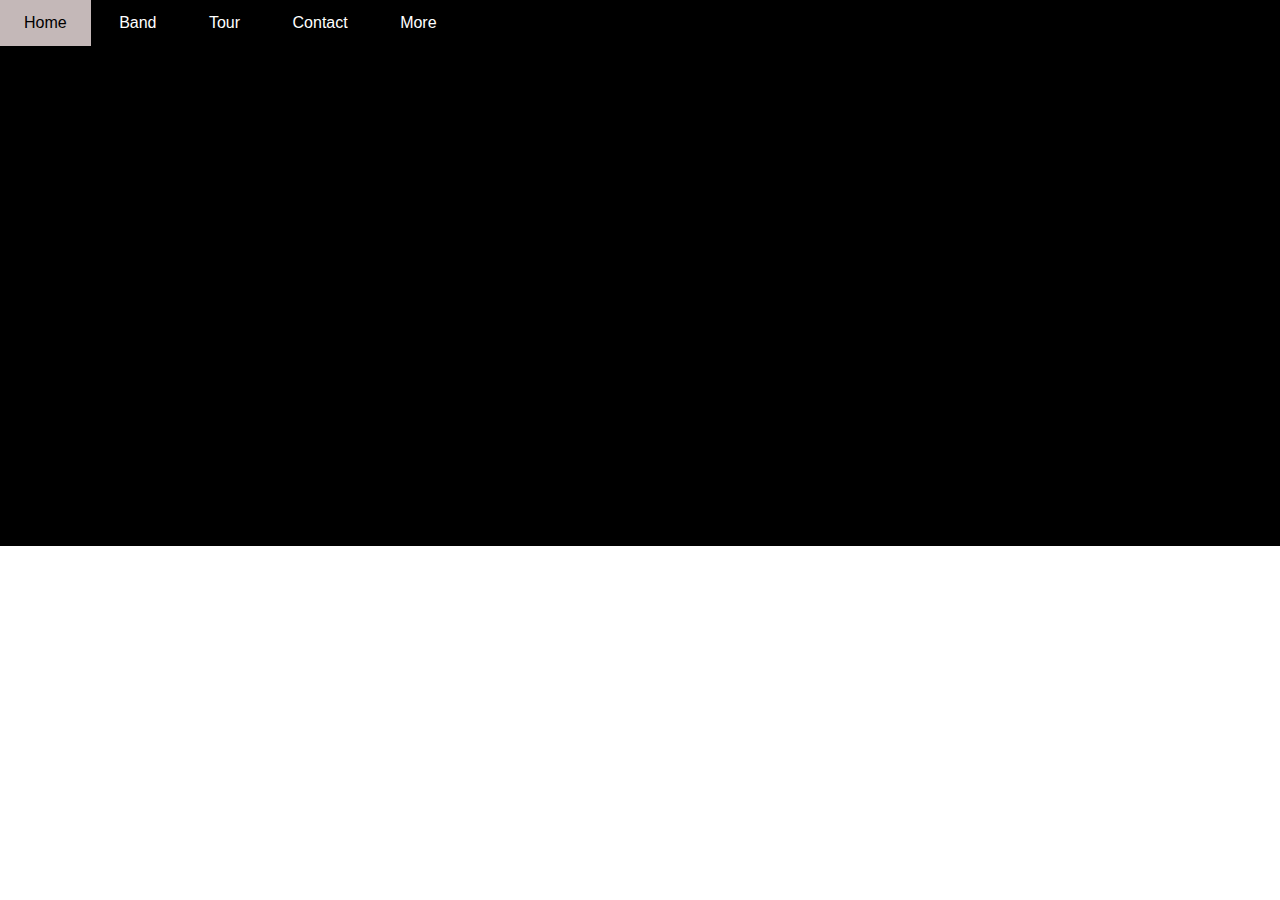
<file: Lập trình Web/codemau.html>
<!DOCTYPE html>
<html lang="en">
<head>
    <meta charset="UTF-8">
    <meta http-equiv="X-UA-Compatible" content="IE=edge">
    <meta name="viewport" content="width=device-width, initial-scale=1.0">
    <title>Document</title>
    <link rel="stylesheet" href="./style.css">
</head>
<body>
    <div id="main">
        <div id="header">
            <ul id="nav">
                <li><a href="">Home</a></li>
                <li><a href="">Band</a></li>
                <li><a href="">Tour</a></li>
                <li><a href="">Contact</a></li>
                <li><a href="#">More</a>
                    <ul class="subnav">
                        <li><a href="">Merchandise</a></li>
                        <li><a href="">Extras</a></li>
                        <li><a href="">Media</a></li>
                    </ul>
                </li>
            </ul>
        </div>

        <div id="slider"></div>

        <div id="content"></div>

        <div id="footer"></div>
    </div>
</body>
</html>
</file>
<file: assets/font/themify-icons-font/themify-icons/demo-files/demo.css>
body {
	font: normal 1em/1.5em Arial, Helvetica, sans-serif;
	max-width: 90%;
	margin: 30px auto 0;
}
h1, h3 {
	font-weight: normal;
}
h3 {
	font-size: 1.4;
	text-transform: uppercase;
	letter-spacing: 1px;
}

.icon-section {
	margin: 0 0 3em;
	clear: both;
	overflow: hidden;
}
.icon-container {
	width: 240px; 
	padding: .7em 0;
	float: left; 
	position: relative;
	text-align: left;
}
.icon-container [class^="ti-"], 
.icon-container [class*=" ti-"] {
	color: #000;
	position: absolute;
	margin-top: 3px;
	transition: .3s;
}
.icon-container:hover [class^="ti-"],
.icon-container:hover [class*=" ti-"] {
	font-size: 2.2em;
	margin-top: -5px;
}
.icon-container:hover .icon-name {
	color: #000;
}
.icon-name {
	color: #aaa;
	margin-left: 35px;
	font-size: .8em;
	transition: .3s;
}
.icon-container:hover .icon-name {
	margin-left: 45px;
}
</file>
<file: assets/font/themify-icons-font/themify-icons/themify-icons.css>
@font-face {
	font-family: 'themify';
	src:url('fonts/themify.eot?-fvbane');
	src:url('fonts/themify.eot?#iefix-fvbane') format('embedded-opentype'),
		url('fonts/themify.woff?-fvbane') format('woff'),
		url('fonts/themify.ttf?-fvbane') format('truetype'),
		url('fonts/themify.svg?-fvbane#themify') format('svg');
	font-weight: normal;
	font-style: normal;
}

[class^="ti-"], [class*=" ti-"] {
	font-family: 'themify';
	speak: none;
	font-style: normal;
	font-weight: normal;
	font-variant: normal;
	text-transform: none;
	line-height: 1;

	/* Better Font Rendering =========== */
	-webkit-font-smoothing: antialiased;
	-moz-osx-font-smoothing: grayscale;
}

.ti-wand:before {
	content: "\e600";
}
.ti-volume:before {
	content: "\e601";
}
.ti-user:before {
	content: "\e602";
}
.ti-unlock:before {
	content: "\e603";
}
.ti-unlink:before {
	content: "\e604";
}
.ti-trash:before {
	content: "\e605";
}
.ti-thought:before {
	content: "\e606";
}
.ti-target:before {
	content: "\e607";
}
.ti-tag:before {
	content: "\e608";
}
.ti-tablet:before {
	content: "\e609";
}
.ti-star:before {
	content: "\e60a";
}
.ti-spray:before {
	content: "\e60b";
}
.ti-signal:before {
	content: "\e60c";
}
.ti-shopping-cart:before {
	content: "\e60d";
}
.ti-shopping-cart-full:before {
	content: "\e60e";
}
.ti-settings:before {
	content: "\e60f";
}
.ti-search:before {
	content: "\e610";
}
.ti-zoom-in:before {
	content: "\e611";
}
.ti-zoom-out:before {
	content: "\e612";
}
.ti-cut:before {
	content: "\e613";
}
.ti-ruler:before {
	content: "\e614";
}
.ti-ruler-pencil:before {
	content: "\e615";
}
.ti-ruler-alt:before {
	content: "\e616";
}
.ti-bookmark:before {
	content: "\e617";
}
.ti-bookmark-alt:before {
	content: "\e618";
}
.ti-reload:before {
	content: "\e619";
}
.ti-plus:before {
	content: "\e61a";
}
.ti-pin:before {
	content: "\e61b";
}
.ti-pencil:before {
	content: "\e61c";
}
.ti-pencil-alt:before {
	content: "\e61d";
}
.ti-paint-roller:before {
	content: "\e61e";
}
.ti-paint-bucket:before {
	content: "\e61f";
}
.ti-na:before {
	content: "\e620";
}
.ti-mobile:before {
	content: "\e621";
}
.ti-minus:before {
	content: "\e622";
}
.ti-medall:before {
	content: "\e623";
}
.ti-medall-alt:before {
	content: "\e624";
}
.ti-marker:before {
	content: "\e625";
}
.ti-marker-alt:before {
	content: "\e626";
}
.ti-arrow-up:before {
	content: "\e627";
}
.ti-arrow-right:before {
	content: "\e628";
}
.ti-arrow-left:before {
	content: "\e629";
}
.ti-arrow-down:before {
	content: "\e62a";
}
.ti-lock:before {
	content: "\e62b";
}
.ti-location-arrow:before {
	content: "\e62c";
}
.ti-link:before {
	content: "\e62d";
}
.ti-layout:before {
	content: "\e62e";
}
.ti-layers:before {
	content: "\e62f";
}
.ti-layers-alt:before {
	content: "\e630";
}
.ti-key:before {
	content: "\e631";
}
.ti-import:before {
	content: "\e632";
}
.ti-image:before {
	content: "\e633";
}
.ti-heart:before {
	content: "\e634";
}
.ti-heart-broken:before {
	content: "\e635";
}
.ti-hand-stop:before {
	content: "\e636";
}
.ti-hand-open:before {
	content: "\e637";
}
.ti-hand-drag:before {
	content: "\e638";
}
.ti-folder:before {
	content: "\e639";
}
.ti-flag:before {
	content: "\e63a";
}
.ti-flag-alt:before {
	content: "\e63b";
}
.ti-flag-alt-2:before {
	content: "\e63c";
}
.ti-eye:before {
	content: "\e63d";
}
.ti-export:before {
	content: "\e63e";
}
.ti-exchange-vertical:before {
	content: "\e63f";
}
.ti-desktop:before {
	content: "\e640";
}
.ti-cup:before {
	content: "\e641";
}
.ti-crown:before {
	content: "\e642";
}
.ti-comments:before {
	content: "\e643";
}
.ti-comment:before {
	content: "\e644";
}
.ti-comment-alt:before {
	content: "\e645";
}
.ti-close:before {
	content: "\e646";
}
.ti-clip:before {
	content: "\e647";
}
.ti-angle-up:before {
	content: "\e648";
}
.ti-angle-right:before {
	content: "\e649";
}
.ti-angle-left:before {
	content: "\e64a";
}
.ti-angle-down:before {
	content: "\e64b";
}
.ti-check:before {
	content: "\e64c";
}
.ti-check-box:before {
	content: "\e64d";
}
.ti-camera:before {
	content: "\e64e";
}
.ti-announcement:before {
	content: "\e64f";
}
.ti-brush:before {
	content: "\e650";
}
.ti-briefcase:before {
	content: "\e651";
}
.ti-bolt:before {
	content: "\e652";
}
.ti-bolt-alt:before {
	content: "\e653";
}
.ti-blackboard:before {
	content: "\e654";
}
.ti-bag:before {
	content: "\e655";
}
.ti-move:before {
	content: "\e656";
}
.ti-arrows-vertical:before {
	content: "\e657";
}
.ti-arrows-horizontal:before {
	content: "\e658";
}
.ti-fullscreen:before {
	content: "\e659";
}
.ti-arrow-top-right:before {
	content: "\e65a";
}
.ti-arrow-top-left:before {
	content: "\e65b";
}
.ti-arrow-circle-up:before {
	content: "\e65c";
}
.ti-arrow-circle-right:before {
	content: "\e65d";
}
.ti-arrow-circle-left:before {
	content: "\e65e";
}
.ti-arrow-circle-down:before {
	content: "\e65f";
}
.ti-angle-double-up:before {
	content: "\e660";
}
.ti-angle-double-right:before {
	content: "\e661";
}
.ti-angle-double-left:before {
	content: "\e662";
}
.ti-angle-double-down:before {
	content: "\e663";
}
.ti-zip:before {
	content: "\e664";
}
.ti-world:before {
	content: "\e665";
}
.ti-wheelchair:before {
	content: "\e666";
}
.ti-view-list:before {
	content: "\e667";
}
.ti-view-list-alt:before {
	content: "\e668";
}
.ti-view-grid:before {
	content: "\e669";
}
.ti-uppercase:before {
	content: "\e66a";
}
.ti-upload:before {
	content: "\e66b";
}
.ti-underline:before {
	content: "\e66c";
}
.ti-truck:before {
	content: "\e66d";
}
.ti-timer:before {
	content: "\e66e";
}
.ti-ticket:before {
	content: "\e66f";
}
.ti-thumb-up:before {
	content: "\e670";
}
.ti-thumb-down:before {
	content: "\e671";
}
.ti-text:before {
	content: "\e672";
}
.ti-stats-up:before {
	content: "\e673";
}
.ti-stats-down:before {
	content: "\e674";
}
.ti-split-v:before {
	content: "\e675";
}
.ti-split-h:before {
	content: "\e676";
}
.ti-smallcap:before {
	content: "\e677";
}
.ti-shine:before {
	content: "\e678";
}
.ti-shift-right:before {
	content: "\e679";
}
.ti-shift-left:before {
	content: "\e67a";
}
.ti-shield:before {
	content: "\e67b";
}
.ti-notepad:before {
	content: "\e67c";
}
.ti-server:before {
	content: "\e67d";
}
.ti-quote-right:before {
	content: "\e67e";
}
.ti-quote-left:before {
	content: "\e67f";
}
.ti-pulse:before {
	content: "\e680";
}
.ti-printer:before {
	content: "\e681";
}
.ti-power-off:before {
	content: "\e682";
}
.ti-plug:before {
	content: "\e683";
}
.ti-pie-chart:before {
	content: "\e684";
}
.ti-paragraph:before {
	content: "\e685";
}
.ti-panel:before {
	content: "\e686";
}
.ti-package:before {
	content: "\e687";
}
.ti-music:before {
	content: "\e688";
}
.ti-music-alt:before {
	content: "\e689";
}
.ti-mouse:before {
	content: "\e68a";
}
.ti-mouse-alt:before {
	content: "\e68b";
}
.ti-money:before {
	content: "\e68c";
}
.ti-microphone:before {
	content: "\e68d";
}
.ti-menu:before {
	content: "\e68e";
}
.ti-menu-alt:before {
	content: "\e68f";
}
.ti-map:before {
	content: "\e690";
}
.ti-map-alt:before {
	content: "\e691";
}
.ti-loop:before {
	content: "\e692";
}
.ti-location-pin:before {
	content: "\e693";
}
.ti-list:before {
	content: "\e694";
}
.ti-light-bulb:before {
	content: "\e695";
}
.ti-Italic:before {
	content: "\e696";
}
.ti-info:before {
	content: "\e697";
}
.ti-infinite:before {
	content: "\e698";
}
.ti-id-badge:before {
	content: "\e699";
}
.ti-hummer:before {
	content: "\e69a";
}
.ti-home:before {
	content: "\e69b";
}
.ti-help:before {
	content: "\e69c";
}
.ti-headphone:before {
	content: "\e69d";
}
.ti-harddrives:before {
	content: "\e69e";
}
.ti-harddrive:before {
	content: "\e69f";
}
.ti-gift:before {
	content: "\e6a0";
}
.ti-game:before {
	content: "\e6a1";
}
.ti-filter:before {
	content: "\e6a2";
}
.ti-files:before {
	content: "\e6a3";
}
.ti-file:before {
	content: "\e6a4";
}
.ti-eraser:before {
	content: "\e6a5";
}
.ti-envelope:before {
	content: "\e6a6";
}
.ti-download:before {
	content: "\e6a7";
}
.ti-direction:before {
	content: "\e6a8";
}
.ti-direction-alt:before {
	content: "\e6a9";
}
.ti-dashboard:before {
	content: "\e6aa";
}
.ti-control-stop:before {
	content: "\e6ab";
}
.ti-control-shuffle:before {
	content: "\e6ac";
}
.ti-control-play:before {
	content: "\e6ad";
}
.ti-control-pause:before {
	content: "\e6ae";
}
.ti-control-forward:before {
	content: "\e6af";
}
.ti-control-backward:before {
	content: "\e6b0";
}
.ti-cloud:before {
	content: "\e6b1";
}
.ti-cloud-up:before {
	content: "\e6b2";
}
.ti-cloud-down:before {
	content: "\e6b3";
}
.ti-clipboard:before {
	content: "\e6b4";
}
.ti-car:before {
	content: "\e6b5";
}
.ti-calendar:before {
	content: "\e6b6";
}
.ti-book:before {
	content: "\e6b7";
}
.ti-bell:before {
	content: "\e6b8";
}
.ti-basketball:before {
	content: "\e6b9";
}
.ti-bar-chart:before {
	content: "\e6ba";
}
.ti-bar-chart-alt:before {
	content: "\e6bb";
}
.ti-back-right:before {
	content: "\e6bc";
}
.ti-back-left:before {
	content: "\e6bd";
}
.ti-arrows-corner:before {
	content: "\e6be";
}
.ti-archive:before {
	content: "\e6bf";
}
.ti-anchor:before {
	content: "\e6c0";
}
.ti-align-right:before {
	content: "\e6c1";
}
.ti-align-left:before {
	content: "\e6c2";
}
.ti-align-justify:before {
	content: "\e6c3";
}
.ti-align-center:before {
	content: "\e6c4";
}
.ti-alert:before {
	content: "\e6c5";
}
.ti-alarm-clock:before {
	content: "\e6c6";
}
.ti-agenda:before {
	content: "\e6c7";
}
.ti-write:before {
	content: "\e6c8";
}
.ti-window:before {
	content: "\e6c9";
}
.ti-widgetized:before {
	content: "\e6ca";
}
.ti-widget:before {
	content: "\e6cb";
}
.ti-widget-alt:before {
	content: "\e6cc";
}
.ti-wallet:before {
	content: "\e6cd";
}
.ti-video-clapper:before {
	content: "\e6ce";
}
.ti-video-camera:before {
	content: "\e6cf";
}
.ti-vector:before {
	content: "\e6d0";
}
.ti-themify-logo:before {
	content: "\e6d1";
}
.ti-themify-favicon:before {
	content: "\e6d2";
}
.ti-themify-favicon-alt:before {
	content: "\e6d3";
}
.ti-support:before {
	content: "\e6d4";
}
.ti-stamp:before {
	content: "\e6d5";
}
.ti-split-v-alt:before {
	content: "\e6d6";
}
.ti-slice:before {
	content: "\e6d7";
}
.ti-shortcode:before {
	content: "\e6d8";
}
.ti-shift-right-alt:before {
	content: "\e6d9";
}
.ti-shift-left-alt:before {
	content: "\e6da";
}
.ti-ruler-alt-2:before {
	content: "\e6db";
}
.ti-receipt:before {
	content: "\e6dc";
}
.ti-pin2:before {
	content: "\e6dd";
}
.ti-pin-alt:before {
	content: "\e6de";
}
.ti-pencil-alt2:before {
	content: "\e6df";
}
.ti-palette:before {
	content: "\e6e0";
}
.ti-more:before {
	content: "\e6e1";
}
.ti-more-alt:before {
	content: "\e6e2";
}
.ti-microphone-alt:before {
	content: "\e6e3";
}
.ti-magnet:before {
	content: "\e6e4";
}
.ti-line-double:before {
	content: "\e6e5";
}
.ti-line-dotted:before {
	content: "\e6e6";
}
.ti-line-dashed:before {
	content: "\e6e7";
}
.ti-layout-width-full:before {
	content: "\e6e8";
}
.ti-layout-width-default:before {
	content: "\e6e9";
}
.ti-layout-width-default-alt:before {
	content: "\e6ea";
}
.ti-layout-tab:before {
	content: "\e6eb";
}
.ti-layout-tab-window:before {
	content: "\e6ec";
}
.ti-layout-tab-v:before {
	content: "\e6ed";
}
.ti-layout-tab-min:before {
	content: "\e6ee";
}
.ti-layout-slider:before {
	content: "\e6ef";
}
.ti-layout-slider-alt:before {
	content: "\e6f0";
}
.ti-layout-sidebar-right:before {
	content: "\e6f1";
}
.ti-layout-sidebar-none:before {
	content: "\e6f2";
}
.ti-layout-sidebar-left:before {
	content: "\e6f3";
}
.ti-layout-placeholder:before {
	content: "\e6f4";
}
.ti-layout-menu:before {
	content: "\e6f5";
}
.ti-layout-menu-v:before {
	content: "\e6f6";
}
.ti-layout-menu-separated:before {
	content: "\e6f7";
}
.ti-layout-menu-full:before {
	content: "\e6f8";
}
.ti-layout-media-right-alt:before {
	content: "\e6f9";
}
.ti-layout-media-right:before {
	content: "\e6fa";
}
.ti-layout-media-overlay:before {
	content: "\e6fb";
}
.ti-layout-media-overlay-alt:before {
	content: "\e6fc";
}
.ti-layout-media-overlay-alt-2:before {
	content: "\e6fd";
}
.ti-layout-media-left-alt:before {
	content: "\e6fe";
}
.ti-layout-media-left:before {
	content: "\e6ff";
}
.ti-layout-media-center-alt:before {
	content: "\e700";
}
.ti-layout-media-center:before {
	content: "\e701";
}
.ti-layout-list-thumb:before {
	content: "\e702";
}
.ti-layout-list-thumb-alt:before {
	content: "\e703";
}
.ti-layout-list-post:before {
	content: "\e704";
}
.ti-layout-list-large-image:before {
	content: "\e705";
}
.ti-layout-line-solid:before {
	content: "\e706";
}
.ti-layout-grid4:before {
	content: "\e707";
}
.ti-layout-grid3:before {
	content: "\e708";
}
.ti-layout-grid2:before {
	content: "\e709";
}
.ti-layout-grid2-thumb:before {
	content: "\e70a";
}
.ti-layout-cta-right:before {
	content: "\e70b";
}
.ti-layout-cta-left:before {
	content: "\e70c";
}
.ti-layout-cta-center:before {
	content: "\e70d";
}
.ti-layout-cta-btn-right:before {
	content: "\e70e";
}
.ti-layout-cta-btn-left:before {
	content: "\e70f";
}
.ti-layout-column4:before {
	content: "\e710";
}
.ti-layout-column3:before {
	content: "\e711";
}
.ti-layout-column2:before {
	content: "\e712";
}
.ti-layout-accordion-separated:before {
	content: "\e713";
}
.ti-layout-accordion-merged:before {
	content: "\e714";
}
.ti-layout-accordion-list:before {
	content: "\e715";
}
.ti-ink-pen:before {
	content: "\e716";
}
.ti-info-alt:before {
	content: "\e717";
}
.ti-help-alt:before {
	content: "\e718";
}
.ti-headphone-alt:before {
	content: "\e719";
}
.ti-hand-point-up:before {
	content: "\e71a";
}
.ti-hand-point-right:before {
	content: "\e71b";
}
.ti-hand-point-left:before {
	content: "\e71c";
}
.ti-hand-point-down:before {
	content: "\e71d";
}
.ti-gallery:before {
	content: "\e71e";
}
.ti-face-smile:before {
	content: "\e71f";
}
.ti-face-sad:before {
	content: "\e720";
}
.ti-credit-card:before {
	content: "\e721";
}
.ti-control-skip-forward:before {
	content: "\e722";
}
.ti-control-skip-backward:before {
	content: "\e723";
}
.ti-control-record:before {
	content: "\e724";
}
.ti-control-eject:before {
	content: "\e725";
}
.ti-comments-smiley:before {
	content: "\e726";
}
.ti-brush-alt:before {
	content: "\e727";
}
.ti-youtube:before {
	content: "\e728";
}
.ti-vimeo:before {
	content: "\e729";
}
.ti-twitter:before {
	content: "\e72a";
}
.ti-time:before {
	content: "\e72b";
}
.ti-tumblr:before {
	content: "\e72c";
}
.ti-skype:before {
	content: "\e72d";
}
.ti-share:before {
	content: "\e72e";
}
.ti-share-alt:before {
	content: "\e72f";
}
.ti-rocket:before {
	content: "\e730";
}
.ti-pinterest:before {
	content: "\e731";
}
.ti-new-window:before {
	content: "\e732";
}
.ti-microsoft:before {
	content: "\e733";
}
.ti-list-ol:before {
	content: "\e734";
}
.ti-linkedin:before {
	content: "\e735";
}
.ti-layout-sidebar-2:before {
	content: "\e736";
}
.ti-layout-grid4-alt:before {
	content: "\e737";
}
.ti-layout-grid3-alt:before {
	content: "\e738";
}
.ti-layout-grid2-alt:before {
	content: "\e739";
}
.ti-layout-column4-alt:before {
	content: "\e73a";
}
.ti-layout-column3-alt:before {
	content: "\e73b";
}
.ti-layout-column2-alt:before {
	content: "\e73c";
}
.ti-instagram:before {
	content: "\e73d";
}
.ti-google:before {
	content: "\e73e";
}
.ti-github:before {
	content: "\e73f";
}
.ti-flickr:before {
	content: "\e740";
}
.ti-facebook:before {
	content: "\e741";
}
.ti-dropbox:before {
	content: "\e742";
}
.ti-dribbble:before {
	content: "\e743";
}
.ti-apple:before {
	content: "\e744";
}
.ti-android:before {
	content: "\e745";
}
.ti-save:before {
	content: "\e746";
}
.ti-save-alt:before {
	content: "\e747";
}
.ti-yahoo:before {
	content: "\e748";
}
.ti-wordpress:before {
	content: "\e749";
}
.ti-vimeo-alt:before {
	content: "\e74a";
}
.ti-twitter-alt:before {
	content: "\e74b";
}
.ti-tumblr-alt:before {
	content: "\e74c";
}
.ti-trello:before {
	content: "\e74d";
}
.ti-stack-overflow:before {
	content: "\e74e";
}
.ti-soundcloud:before {
	content: "\e74f";
}
.ti-sharethis:before {
	content: "\e750";
}
.ti-sharethis-alt:before {
	content: "\e751";
}
.ti-reddit:before {
	content: "\e752";
}
.ti-pinterest-alt:before {
	content: "\e753";
}
.ti-microsoft-alt:before {
	content: "\e754";
}
.ti-linux:before {
	content: "\e755";
}
.ti-jsfiddle:before {
	content: "\e756";
}
.ti-joomla:before {
	content: "\e757";
}
.ti-html5:before {
	content: "\e758";
}
.ti-flickr-alt:before {
	content: "\e759";
}
.ti-email:before {
	content: "\e75a";
}
.ti-drupal:before {
	content: "\e75b";
}
.ti-dropbox-alt:before {
	content: "\e75c";
}
.ti-css3:before {
	content: "\e75d";
}
.ti-rss:before {
	content: "\e75e";
}
.ti-rss-alt:before {
	content: "\e75f";
}
</file>
<file: assets/font/themify-icons-font/themify-icons/ie7/ie7.css>
.ti-wand {
	*zoom: expression(this.runtimeStyle['zoom'] = '1', this.innerHTML = '&#xe600;');
}
.ti-volume {
	*zoom: expression(this.runtimeStyle['zoom'] = '1', this.innerHTML = '&#xe601;');
}
.ti-user {
	*zoom: expression(this.runtimeStyle['zoom'] = '1', this.innerHTML = '&#xe602;');
}
.ti-unlock {
	*zoom: expression(this.runtimeStyle['zoom'] = '1', this.innerHTML = '&#xe603;');
}
.ti-unlink {
	*zoom: expression(this.runtimeStyle['zoom'] = '1', this.innerHTML = '&#xe604;');
}
.ti-trash {
	*zoom: expression(this.runtimeStyle['zoom'] = '1', this.innerHTML = '&#xe605;');
}
.ti-thought {
	*zoom: expression(this.runtimeStyle['zoom'] = '1', this.innerHTML = '&#xe606;');
}
.ti-target {
	*zoom: expression(this.runtimeStyle['zoom'] = '1', this.innerHTML = '&#xe607;');
}
.ti-tag {
	*zoom: expression(this.runtimeStyle['zoom'] = '1', this.innerHTML = '&#xe608;');
}
.ti-tablet {
	*zoom: expression(this.runtimeStyle['zoom'] = '1', this.innerHTML = '&#xe609;');
}
.ti-star {
	*zoom: expression(this.runtimeStyle['zoom'] = '1', this.innerHTML = '&#xe60a;');
}
.ti-spray {
	*zoom: expression(this.runtimeStyle['zoom'] = '1', this.innerHTML = '&#xe60b;');
}
.ti-signal {
	*zoom: expression(this.runtimeStyle['zoom'] = '1', this.innerHTML = '&#xe60c;');
}
.ti-shopping-cart {
	*zoom: expression(this.runtimeStyle['zoom'] = '1', this.innerHTML = '&#xe60d;');
}
.ti-shopping-cart-full {
	*zoom: expression(this.runtimeStyle['zoom'] = '1', this.innerHTML = '&#xe60e;');
}
.ti-settings {
	*zoom: expression(this.runtimeStyle['zoom'] = '1', this.innerHTML = '&#xe60f;');
}
.ti-search {
	*zoom: expression(this.runtimeStyle['zoom'] = '1', this.innerHTML = '&#xe610;');
}
.ti-zoom-in {
	*zoom: expression(this.runtimeStyle['zoom'] = '1', this.innerHTML = '&#xe611;');
}
.ti-zoom-out {
	*zoom: expression(this.runtimeStyle['zoom'] = '1', this.innerHTML = '&#xe612;');
}
.ti-cut {
	*zoom: expression(this.runtimeStyle['zoom'] = '1', this.innerHTML = '&#xe613;');
}
.ti-ruler {
	*zoom: expression(this.runtimeStyle['zoom'] = '1', this.innerHTML = '&#xe614;');
}
.ti-ruler-pencil {
	*zoom: expression(this.runtimeStyle['zoom'] = '1', this.innerHTML = '&#xe615;');
}
.ti-ruler-alt {
	*zoom: expression(this.runtimeStyle['zoom'] = '1', this.innerHTML = '&#xe616;');
}
.ti-bookmark {
	*zoom: expression(this.runtimeStyle['zoom'] = '1', this.innerHTML = '&#xe617;');
}
.ti-bookmark-alt {
	*zoom: expression(this.runtimeStyle['zoom'] = '1', this.innerHTML = '&#xe618;');
}
.ti-reload {
	*zoom: expression(this.runtimeStyle['zoom'] = '1', this.innerHTML = '&#xe619;');
}
.ti-plus {
	*zoom: expression(this.runtimeStyle['zoom'] = '1', this.innerHTML = '&#xe61a;');
}
.ti-pin {
	*zoom: expression(this.runtimeStyle['zoom'] = '1', this.innerHTML = '&#xe61b;');
}
.ti-pencil {
	*zoom: expression(this.runtimeStyle['zoom'] = '1', this.innerHTML = '&#xe61c;');
}
.ti-pencil-alt {
	*zoom: expression(this.runtimeStyle['zoom'] = '1', this.innerHTML = '&#xe61d;');
}
.ti-paint-roller {
	*zoom: expression(this.runtimeStyle['zoom'] = '1', this.innerHTML = '&#xe61e;');
}
.ti-paint-bucket {
	*zoom: expression(this.runtimeStyle['zoom'] = '1', this.innerHTML = '&#xe61f;');
}
.ti-na {
	*zoom: expression(this.runtimeStyle['zoom'] = '1', this.innerHTML = '&#xe620;');
}
.ti-mobile {
	*zoom: expression(this.runtimeStyle['zoom'] = '1', this.innerHTML = '&#xe621;');
}
.ti-minus {
	*zoom: expression(this.runtimeStyle['zoom'] = '1', this.innerHTML = '&#xe622;');
}
.ti-medall {
	*zoom: expression(this.runtimeStyle['zoom'] = '1', this.innerHTML = '&#xe623;');
}
.ti-medall-alt {
	*zoom: expression(this.runtimeStyle['zoom'] = '1', this.innerHTML = '&#xe624;');
}
.ti-marker {
	*zoom: expression(this.runtimeStyle['zoom'] = '1', this.innerHTML = '&#xe625;');
}
.ti-marker-alt {
	*zoom: expression(this.runtimeStyle['zoom'] = '1', this.innerHTML = '&#xe626;');
}
.ti-arrow-up {
	*zoom: expression(this.runtimeStyle['zoom'] = '1', this.innerHTML = '&#xe627;');
}
.ti-arrow-right {
	*zoom: expression(this.runtimeStyle['zoom'] = '1', this.innerHTML = '&#xe628;');
}
.ti-arrow-left {
	*zoom: expression(this.runtimeStyle['zoom'] = '1', this.innerHTML = '&#xe629;');
}
.ti-arrow-down {
	*zoom: expression(this.runtimeStyle['zoom'] = '1', this.innerHTML = '&#xe62a;');
}
.ti-lock {
	*zoom: expression(this.runtimeStyle['zoom'] = '1', this.innerHTML = '&#xe62b;');
}
.ti-location-arrow {
	*zoom: expression(this.runtimeStyle['zoom'] = '1', this.innerHTML = '&#xe62c;');
}
.ti-link {
	*zoom: expression(this.runtimeStyle['zoom'] = '1', this.innerHTML = '&#xe62d;');
}
.ti-layout {
	*zoom: expression(this.runtimeStyle['zoom'] = '1', this.innerHTML = '&#xe62e;');
}
.ti-layers {
	*zoom: expression(this.runtimeStyle['zoom'] = '1', this.innerHTML = '&#xe62f;');
}
.ti-layers-alt {
	*zoom: expression(this.runtimeStyle['zoom'] = '1', this.innerHTML = '&#xe630;');
}
.ti-key {
	*zoom: expression(this.runtimeStyle['zoom'] = '1', this.innerHTML = '&#xe631;');
}
.ti-import {
	*zoom: expression(this.runtimeStyle['zoom'] = '1', this.innerHTML = '&#xe632;');
}
.ti-image {
	*zoom: expression(this.runtimeStyle['zoom'] = '1', this.innerHTML = '&#xe633;');
}
.ti-heart {
	*zoom: expression(this.runtimeStyle['zoom'] = '1', this.innerHTML = '&#xe634;');
}
.ti-heart-broken {
	*zoom: expression(this.runtimeStyle['zoom'] = '1', this.innerHTML = '&#xe635;');
}
.ti-hand-stop {
	*zoom: expression(this.runtimeStyle['zoom'] = '1', this.innerHTML = '&#xe636;');
}
.ti-hand-open {
	*zoom: expression(this.runtimeStyle['zoom'] = '1', this.innerHTML = '&#xe637;');
}
.ti-hand-drag {
	*zoom: expression(this.runtimeStyle['zoom'] = '1', this.innerHTML = '&#xe638;');
}
.ti-folder {
	*zoom: expression(this.runtimeStyle['zoom'] = '1', this.innerHTML = '&#xe639;');
}
.ti-flag {
	*zoom: expression(this.runtimeStyle['zoom'] = '1', this.innerHTML = '&#xe63a;');
}
.ti-flag-alt {
	*zoom: expression(this.runtimeStyle['zoom'] = '1', this.innerHTML = '&#xe63b;');
}
.ti-flag-alt-2 {
	*zoom: expression(this.runtimeStyle['zoom'] = '1', this.innerHTML = '&#xe63c;');
}
.ti-eye {
	*zoom: expression(this.runtimeStyle['zoom'] = '1', this.innerHTML = '&#xe63d;');
}
.ti-export {
	*zoom: expression(this.runtimeStyle['zoom'] = '1', this.innerHTML = '&#xe63e;');
}
.ti-exchange-vertical {
	*zoom: expression(this.runtimeStyle['zoom'] = '1', this.innerHTML = '&#xe63f;');
}
.ti-desktop {
	*zoom: expression(this.runtimeStyle['zoom'] = '1', this.innerHTML = '&#xe640;');
}
.ti-cup {
	*zoom: expression(this.runtimeStyle['zoom'] = '1', this.innerHTML = '&#xe641;');
}
.ti-crown {
	*zoom: expression(this.runtimeStyle['zoom'] = '1', this.innerHTML = '&#xe642;');
}
.ti-comments {
	*zoom: expression(this.runtimeStyle['zoom'] = '1', this.innerHTML = '&#xe643;');
}
.ti-comment {
	*zoom: expression(this.runtimeStyle['zoom'] = '1', this.innerHTML = '&#xe644;');
}
.ti-comment-alt {
	*zoom: expression(this.runtimeStyle['zoom'] = '1', this.innerHTML = '&#xe645;');
}
.ti-close {
	*zoom: expression(this.runtimeStyle['zoom'] = '1', this.innerHTML = '&#xe646;');
}
.ti-clip {
	*zoom: expression(this.runtimeStyle['zoom'] = '1', this.innerHTML = '&#xe647;');
}
.ti-angle-up {
	*zoom: expression(this.runtimeStyle['zoom'] = '1', this.innerHTML = '&#xe648;');
}
.ti-angle-right {
	*zoom: expression(this.runtimeStyle['zoom'] = '1', this.innerHTML = '&#xe649;');
}
.ti-angle-left {
	*zoom: expression(this.runtimeStyle['zoom'] = '1', this.innerHTML = '&#xe64a;');
}
.ti-angle-down {
	*zoom: expression(this.runtimeStyle['zoom'] = '1', this.innerHTML = '&#xe64b;');
}
.ti-check {
	*zoom: expression(this.runtimeStyle['zoom'] = '1', this.innerHTML = '&#xe64c;');
}
.ti-check-box {
	*zoom: expression(this.runtimeStyle['zoom'] = '1', this.innerHTML = '&#xe64d;');
}
.ti-camera {
	*zoom: expression(this.runtimeStyle['zoom'] = '1', this.innerHTML = '&#xe64e;');
}
.ti-announcement {
	*zoom: expression(this.runtimeStyle['zoom'] = '1', this.innerHTML = '&#xe64f;');
}
.ti-brush {
	*zoom: expression(this.runtimeStyle['zoom'] = '1', this.innerHTML = '&#xe650;');
}
.ti-briefcase {
	*zoom: expression(this.runtimeStyle['zoom'] = '1', this.innerHTML = '&#xe651;');
}
.ti-bolt {
	*zoom: expression(this.runtimeStyle['zoom'] = '1', this.innerHTML = '&#xe652;');
}
.ti-bolt-alt {
	*zoom: expression(this.runtimeStyle['zoom'] = '1', this.innerHTML = '&#xe653;');
}
.ti-blackboard {
	*zoom: expression(this.runtimeStyle['zoom'] = '1', this.innerHTML = '&#xe654;');
}
.ti-bag {
	*zoom: expression(this.runtimeStyle['zoom'] = '1', this.innerHTML = '&#xe655;');
}
.ti-move {
	*zoom: expression(this.runtimeStyle['zoom'] = '1', this.innerHTML = '&#xe656;');
}
.ti-arrows-vertical {
	*zoom: expression(this.runtimeStyle['zoom'] = '1', this.innerHTML = '&#xe657;');
}
.ti-arrows-horizontal {
	*zoom: expression(this.runtimeStyle['zoom'] = '1', this.innerHTML = '&#xe658;');
}
.ti-fullscreen {
	*zoom: expression(this.runtimeStyle['zoom'] = '1', this.innerHTML = '&#xe659;');
}
.ti-arrow-top-right {
	*zoom: expression(this.runtimeStyle['zoom'] = '1', this.innerHTML = '&#xe65a;');
}
.ti-arrow-top-left {
	*zoom: expression(this.runtimeStyle['zoom'] = '1', this.innerHTML = '&#xe65b;');
}
.ti-arrow-circle-up {
	*zoom: expression(this.runtimeStyle['zoom'] = '1', this.innerHTML = '&#xe65c;');
}
.ti-arrow-circle-right {
	*zoom: expression(this.runtimeStyle['zoom'] = '1', this.innerHTML = '&#xe65d;');
}
.ti-arrow-circle-left {
	*zoom: expression(this.runtimeStyle['zoom'] = '1', this.innerHTML = '&#xe65e;');
}
.ti-arrow-circle-down {
	*zoom: expression(this.runtimeStyle['zoom'] = '1', this.innerHTML = '&#xe65f;');
}
.ti-angle-double-up {
	*zoom: expression(this.runtimeStyle['zoom'] = '1', this.innerHTML = '&#xe660;');
}
.ti-angle-double-right {
	*zoom: expression(this.runtimeStyle['zoom'] = '1', this.innerHTML = '&#xe661;');
}
.ti-angle-double-left {
	*zoom: expression(this.runtimeStyle['zoom'] = '1', this.innerHTML = '&#xe662;');
}
.ti-angle-double-down {
	*zoom: expression(this.runtimeStyle['zoom'] = '1', this.innerHTML = '&#xe663;');
}
.ti-zip {
	*zoom: expression(this.runtimeStyle['zoom'] = '1', this.innerHTML = '&#xe664;');
}
.ti-world {
	*zoom: expression(this.runtimeStyle['zoom'] = '1', this.innerHTML = '&#xe665;');
}
.ti-wheelchair {
	*zoom: expression(this.runtimeStyle['zoom'] = '1', this.innerHTML = '&#xe666;');
}
.ti-view-list {
	*zoom: expression(this.runtimeStyle['zoom'] = '1', this.innerHTML = '&#xe667;');
}
.ti-view-list-alt {
	*zoom: expression(this.runtimeStyle['zoom'] = '1', this.innerHTML = '&#xe668;');
}
.ti-view-grid {
	*zoom: expression(this.runtimeStyle['zoom'] = '1', this.innerHTML = '&#xe669;');
}
.ti-uppercase {
	*zoom: expression(this.runtimeStyle['zoom'] = '1', this.innerHTML = '&#xe66a;');
}
.ti-upload {
	*zoom: expression(this.runtimeStyle['zoom'] = '1', this.innerHTML = '&#xe66b;');
}
.ti-underline {
	*zoom: expression(this.runtimeStyle['zoom'] = '1', this.innerHTML = '&#xe66c;');
}
.ti-truck {
	*zoom: expression(this.runtimeStyle['zoom'] = '1', this.innerHTML = '&#xe66d;');
}
.ti-timer {
	*zoom: expression(this.runtimeStyle['zoom'] = '1', this.innerHTML = '&#xe66e;');
}
.ti-ticket {
	*zoom: expression(this.runtimeStyle['zoom'] = '1', this.innerHTML = '&#xe66f;');
}
.ti-thumb-up {
	*zoom: expression(this.runtimeStyle['zoom'] = '1', this.innerHTML = '&#xe670;');
}
.ti-thumb-down {
	*zoom: expression(this.runtimeStyle['zoom'] = '1', this.innerHTML = '&#xe671;');
}
.ti-text {
	*zoom: expression(this.runtimeStyle['zoom'] = '1', this.innerHTML = '&#xe672;');
}
.ti-stats-up {
	*zoom: expression(this.runtimeStyle['zoom'] = '1', this.innerHTML = '&#xe673;');
}
.ti-stats-down {
	*zoom: expression(this.runtimeStyle['zoom'] = '1', this.innerHTML = '&#xe674;');
}
.ti-split-v {
	*zoom: expression(this.runtimeStyle['zoom'] = '1', this.innerHTML = '&#xe675;');
}
.ti-split-h {
	*zoom: expression(this.runtimeStyle['zoom'] = '1', this.innerHTML = '&#xe676;');
}
.ti-smallcap {
	*zoom: expression(this.runtimeStyle['zoom'] = '1', this.innerHTML = '&#xe677;');
}
.ti-shine {
	*zoom: expression(this.runtimeStyle['zoom'] = '1', this.innerHTML = '&#xe678;');
}
.ti-shift-right {
	*zoom: expression(this.runtimeStyle['zoom'] = '1', this.innerHTML = '&#xe679;');
}
.ti-shift-left {
	*zoom: expression(this.runtimeStyle['zoom'] = '1', this.innerHTML = '&#xe67a;');
}
.ti-shield {
	*zoom: expression(this.runtimeStyle['zoom'] = '1', this.innerHTML = '&#xe67b;');
}
.ti-notepad {
	*zoom: expression(this.runtimeStyle['zoom'] = '1', this.innerHTML = '&#xe67c;');
}
.ti-server {
	*zoom: expression(this.runtimeStyle['zoom'] = '1', this.innerHTML = '&#xe67d;');
}
.ti-quote-right {
	*zoom: expression(this.runtimeStyle['zoom'] = '1', this.innerHTML = '&#xe67e;');
}
.ti-quote-left {
	*zoom: expression(this.runtimeStyle['zoom'] = '1', this.innerHTML = '&#xe67f;');
}
.ti-pulse {
	*zoom: expression(this.runtimeStyle['zoom'] = '1', this.innerHTML = '&#xe680;');
}
.ti-printer {
	*zoom: expression(this.runtimeStyle['zoom'] = '1', this.innerHTML = '&#xe681;');
}
.ti-power-off {
	*zoom: expression(this.runtimeStyle['zoom'] = '1', this.innerHTML = '&#xe682;');
}
.ti-plug {
	*zoom: expression(this.runtimeStyle['zoom'] = '1', this.innerHTML = '&#xe683;');
}
.ti-pie-chart {
	*zoom: expression(this.runtimeStyle['zoom'] = '1', this.innerHTML = '&#xe684;');
}
.ti-paragraph {
	*zoom: expression(this.runtimeStyle['zoom'] = '1', this.innerHTML = '&#xe685;');
}
.ti-panel {
	*zoom: expression(this.runtimeStyle['zoom'] = '1', this.innerHTML = '&#xe686;');
}
.ti-package {
	*zoom: expression(this.runtimeStyle['zoom'] = '1', this.innerHTML = '&#xe687;');
}
.ti-music {
	*zoom: expression(this.runtimeStyle['zoom'] = '1', this.innerHTML = '&#xe688;');
}
.ti-music-alt {
	*zoom: expression(this.runtimeStyle['zoom'] = '1', this.innerHTML = '&#xe689;');
}
.ti-mouse {
	*zoom: expression(this.runtimeStyle['zoom'] = '1', this.innerHTML = '&#xe68a;');
}
.ti-mouse-alt {
	*zoom: expression(this.runtimeStyle['zoom'] = '1', this.innerHTML = '&#xe68b;');
}
.ti-money {
	*zoom: expression(this.runtimeStyle['zoom'] = '1', this.innerHTML = '&#xe68c;');
}
.ti-microphone {
	*zoom: expression(this.runtimeStyle['zoom'] = '1', this.innerHTML = '&#xe68d;');
}
.ti-menu {
	*zoom: expression(this.runtimeStyle['zoom'] = '1', this.innerHTML = '&#xe68e;');
}
.ti-menu-alt {
	*zoom: expression(this.runtimeStyle['zoom'] = '1', this.innerHTML = '&#xe68f;');
}
.ti-map {
	*zoom: expression(this.runtimeStyle['zoom'] = '1', this.innerHTML = '&#xe690;');
}
.ti-map-alt {
	*zoom: expression(this.runtimeStyle['zoom'] = '1', this.innerHTML = '&#xe691;');
}
.ti-loop {
	*zoom: expression(this.runtimeStyle['zoom'] = '1', this.innerHTML = '&#xe692;');
}
.ti-location-pin {
	*zoom: expression(this.runtimeStyle['zoom'] = '1', this.innerHTML = '&#xe693;');
}
.ti-list {
	*zoom: expression(this.runtimeStyle['zoom'] = '1', this.innerHTML = '&#xe694;');
}
.ti-light-bulb {
	*zoom: expression(this.runtimeStyle['zoom'] = '1', this.innerHTML = '&#xe695;');
}
.ti-Italic {
	*zoom: expression(this.runtimeStyle['zoom'] = '1', this.innerHTML = '&#xe696;');
}
.ti-info {
	*zoom: expression(this.runtimeStyle['zoom'] = '1', this.innerHTML = '&#xe697;');
}
.ti-infinite {
	*zoom: expression(this.runtimeStyle['zoom'] = '1', this.innerHTML = '&#xe698;');
}
.ti-id-badge {
	*zoom: expression(this.runtimeStyle['zoom'] = '1', this.innerHTML = '&#xe699;');
}
.ti-hummer {
	*zoom: expression(this.runtimeStyle['zoom'] = '1', this.innerHTML = '&#xe69a;');
}
.ti-home {
	*zoom: expression(this.runtimeStyle['zoom'] = '1', this.innerHTML = '&#xe69b;');
}
.ti-help {
	*zoom: expression(this.runtimeStyle['zoom'] = '1', this.innerHTML = '&#xe69c;');
}
.ti-headphone {
	*zoom: expression(this.runtimeStyle['zoom'] = '1', this.innerHTML = '&#xe69d;');
}
.ti-harddrives {
	*zoom: expression(this.runtimeStyle['zoom'] = '1', this.innerHTML = '&#xe69e;');
}
.ti-harddrive {
	*zoom: expression(this.runtimeStyle['zoom'] = '1', this.innerHTML = '&#xe69f;');
}
.ti-gift {
	*zoom: expression(this.runtimeStyle['zoom'] = '1', this.innerHTML = '&#xe6a0;');
}
.ti-game {
	*zoom: expression(this.runtimeStyle['zoom'] = '1', this.innerHTML = '&#xe6a1;');
}
.ti-filter {
	*zoom: expression(this.runtimeStyle['zoom'] = '1', this.innerHTML = '&#xe6a2;');
}
.ti-files {
	*zoom: expression(this.runtimeStyle['zoom'] = '1', this.innerHTML = '&#xe6a3;');
}
.ti-file {
	*zoom: expression(this.runtimeStyle['zoom'] = '1', this.innerHTML = '&#xe6a4;');
}
.ti-eraser {
	*zoom: expression(this.runtimeStyle['zoom'] = '1', this.innerHTML = '&#xe6a5;');
}
.ti-envelope {
	*zoom: expression(this.runtimeStyle['zoom'] = '1', this.innerHTML = '&#xe6a6;');
}
.ti-download {
	*zoom: expression(this.runtimeStyle['zoom'] = '1', this.innerHTML = '&#xe6a7;');
}
.ti-direction {
	*zoom: expression(this.runtimeStyle['zoom'] = '1', this.innerHTML = '&#xe6a8;');
}
.ti-direction-alt {
	*zoom: expression(this.runtimeStyle['zoom'] = '1', this.innerHTML = '&#xe6a9;');
}
.ti-dashboard {
	*zoom: expression(this.runtimeStyle['zoom'] = '1', this.innerHTML = '&#xe6aa;');
}
.ti-control-stop {
	*zoom: expression(this.runtimeStyle['zoom'] = '1', this.innerHTML = '&#xe6ab;');
}
.ti-control-shuffle {
	*zoom: expression(this.runtimeStyle['zoom'] = '1', this.innerHTML = '&#xe6ac;');
}
.ti-control-play {
	*zoom: expression(this.runtimeStyle['zoom'] = '1', this.innerHTML = '&#xe6ad;');
}
.ti-control-pause {
	*zoom: expression(this.runtimeStyle['zoom'] = '1', this.innerHTML = '&#xe6ae;');
}
.ti-control-forward {
	*zoom: expression(this.runtimeStyle['zoom'] = '1', this.innerHTML = '&#xe6af;');
}
.ti-control-backward {
	*zoom: expression(this.runtimeStyle['zoom'] = '1', this.innerHTML = '&#xe6b0;');
}
.ti-cloud {
	*zoom: expression(this.runtimeStyle['zoom'] = '1', this.innerHTML = '&#xe6b1;');
}
.ti-cloud-up {
	*zoom: expression(this.runtimeStyle['zoom'] = '1', this.innerHTML = '&#xe6b2;');
}
.ti-cloud-down {
	*zoom: expression(this.runtimeStyle['zoom'] = '1', this.innerHTML = '&#xe6b3;');
}
.ti-clipboard {
	*zoom: expression(this.runtimeStyle['zoom'] = '1', this.innerHTML = '&#xe6b4;');
}
.ti-car {
	*zoom: expression(this.runtimeStyle['zoom'] = '1', this.innerHTML = '&#xe6b5;');
}
.ti-calendar {
	*zoom: expression(this.runtimeStyle['zoom'] = '1', this.innerHTML = '&#xe6b6;');
}
.ti-book {
	*zoom: expression(this.runtimeStyle['zoom'] = '1', this.innerHTML = '&#xe6b7;');
}
.ti-bell {
	*zoom: expression(this.runtimeStyle['zoom'] = '1', this.innerHTML = '&#xe6b8;');
}
.ti-basketball {
	*zoom: expression(this.runtimeStyle['zoom'] = '1', this.innerHTML = '&#xe6b9;');
}
.ti-bar-chart {
	*zoom: expression(this.runtimeStyle['zoom'] = '1', this.innerHTML = '&#xe6ba;');
}
.ti-bar-chart-alt {
	*zoom: expression(this.runtimeStyle['zoom'] = '1', this.innerHTML = '&#xe6bb;');
}
.ti-back-right {
	*zoom: expression(this.runtimeStyle['zoom'] = '1', this.innerHTML = '&#xe6bc;');
}
.ti-back-left {
	*zoom: expression(this.runtimeStyle['zoom'] = '1', this.innerHTML = '&#xe6bd;');
}
.ti-arrows-corner {
	*zoom: expression(this.runtimeStyle['zoom'] = '1', this.innerHTML = '&#xe6be;');
}
.ti-archive {
	*zoom: expression(this.runtimeStyle['zoom'] = '1', this.innerHTML = '&#xe6bf;');
}
.ti-anchor {
	*zoom: expression(this.runtimeStyle['zoom'] = '1', this.innerHTML = '&#xe6c0;');
}
.ti-align-right {
	*zoom: expression(this.runtimeStyle['zoom'] = '1', this.innerHTML = '&#xe6c1;');
}
.ti-align-left {
	*zoom: expression(this.runtimeStyle['zoom'] = '1', this.innerHTML = '&#xe6c2;');
}
.ti-align-justify {
	*zoom: expression(this.runtimeStyle['zoom'] = '1', this.innerHTML = '&#xe6c3;');
}
.ti-align-center {
	*zoom: expression(this.runtimeStyle['zoom'] = '1', this.innerHTML = '&#xe6c4;');
}
.ti-alert {
	*zoom: expression(this.runtimeStyle['zoom'] = '1', this.innerHTML = '&#xe6c5;');
}
.ti-alarm-clock {
	*zoom: expression(this.runtimeStyle['zoom'] = '1', this.innerHTML = '&#xe6c6;');
}
.ti-agenda {
	*zoom: expression(this.runtimeStyle['zoom'] = '1', this.innerHTML = '&#xe6c7;');
}
.ti-write {
	*zoom: expression(this.runtimeStyle['zoom'] = '1', this.innerHTML = '&#xe6c8;');
}
.ti-window {
	*zoom: expression(this.runtimeStyle['zoom'] = '1', this.innerHTML = '&#xe6c9;');
}
.ti-widgetized {
	*zoom: expression(this.runtimeStyle['zoom'] = '1', this.innerHTML = '&#xe6ca;');
}
.ti-widget {
	*zoom: expression(this.runtimeStyle['zoom'] = '1', this.innerHTML = '&#xe6cb;');
}
.ti-widget-alt {
	*zoom: expression(this.runtimeStyle['zoom'] = '1', this.innerHTML = '&#xe6cc;');
}
.ti-wallet {
	*zoom: expression(this.runtimeStyle['zoom'] = '1', this.innerHTML = '&#xe6cd;');
}
.ti-video-clapper {
	*zoom: expression(this.runtimeStyle['zoom'] = '1', this.innerHTML = '&#xe6ce;');
}
.ti-video-camera {
	*zoom: expression(this.runtimeStyle['zoom'] = '1', this.innerHTML = '&#xe6cf;');
}
.ti-vector {
	*zoom: expression(this.runtimeStyle['zoom'] = '1', this.innerHTML = '&#xe6d0;');
}
.ti-themify-logo {
	*zoom: expression(this.runtimeStyle['zoom'] = '1', this.innerHTML = '&#xe6d1;');
}
.ti-themify-favicon {
	*zoom: expression(this.runtimeStyle['zoom'] = '1', this.innerHTML = '&#xe6d2;');
}
.ti-themify-favicon-alt {
	*zoom: expression(this.runtimeStyle['zoom'] = '1', this.innerHTML = '&#xe6d3;');
}
.ti-support {
	*zoom: expression(this.runtimeStyle['zoom'] = '1', this.innerHTML = '&#xe6d4;');
}
.ti-stamp {
	*zoom: expression(this.runtimeStyle['zoom'] = '1', this.innerHTML = '&#xe6d5;');
}
.ti-split-v-alt {
	*zoom: expression(this.runtimeStyle['zoom'] = '1', this.innerHTML = '&#xe6d6;');
}
.ti-slice {
	*zoom: expression(this.runtimeStyle['zoom'] = '1', this.innerHTML = '&#xe6d7;');
}
.ti-shortcode {
	*zoom: expression(this.runtimeStyle['zoom'] = '1', this.innerHTML = '&#xe6d8;');
}
.ti-shift-right-alt {
	*zoom: expression(this.runtimeStyle['zoom'] = '1', this.innerHTML = '&#xe6d9;');
}
.ti-shift-left-alt {
	*zoom: expression(this.runtimeStyle['zoom'] = '1', this.innerHTML = '&#xe6da;');
}
.ti-ruler-alt-2 {
	*zoom: expression(this.runtimeStyle['zoom'] = '1', this.innerHTML = '&#xe6db;');
}
.ti-receipt {
	*zoom: expression(this.runtimeStyle['zoom'] = '1', this.innerHTML = '&#xe6dc;');
}
.ti-pin2 {
	*zoom: expression(this.runtimeStyle['zoom'] = '1', this.innerHTML = '&#xe6dd;');
}
.ti-pin-alt {
	*zoom: expression(this.runtimeStyle['zoom'] = '1', this.innerHTML = '&#xe6de;');
}
.ti-pencil-alt2 {
	*zoom: expression(this.runtimeStyle['zoom'] = '1', this.innerHTML = '&#xe6df;');
}
.ti-palette {
	*zoom: expression(this.runtimeStyle['zoom'] = '1', this.innerHTML = '&#xe6e0;');
}
.ti-more {
	*zoom: expression(this.runtimeStyle['zoom'] = '1', this.innerHTML = '&#xe6e1;');
}
.ti-more-alt {
	*zoom: expression(this.runtimeStyle['zoom'] = '1', this.innerHTML = '&#xe6e2;');
}
.ti-microphone-alt {
	*zoom: expression(this.runtimeStyle['zoom'] = '1', this.innerHTML = '&#xe6e3;');
}
.ti-magnet {
	*zoom: expression(this.runtimeStyle['zoom'] = '1', this.innerHTML = '&#xe6e4;');
}
.ti-line-double {
	*zoom: expression(this.runtimeStyle['zoom'] = '1', this.innerHTML = '&#xe6e5;');
}
.ti-line-dotted {
	*zoom: expression(this.runtimeStyle['zoom'] = '1', this.innerHTML = '&#xe6e6;');
}
.ti-line-dashed {
	*zoom: expression(this.runtimeStyle['zoom'] = '1', this.innerHTML = '&#xe6e7;');
}
.ti-layout-width-full {
	*zoom: expression(this.runtimeStyle['zoom'] = '1', this.innerHTML = '&#xe6e8;');
}
.ti-layout-width-default {
	*zoom: expression(this.runtimeStyle['zoom'] = '1', this.innerHTML = '&#xe6e9;');
}
.ti-layout-width-default-alt {
	*zoom: expression(this.runtimeStyle['zoom'] = '1', this.innerHTML = '&#xe6ea;');
}
.ti-layout-tab {
	*zoom: expression(this.runtimeStyle['zoom'] = '1', this.innerHTML = '&#xe6eb;');
}
.ti-layout-tab-window {
	*zoom: expression(this.runtimeStyle['zoom'] = '1', this.innerHTML = '&#xe6ec;');
}
.ti-layout-tab-v {
	*zoom: expression(this.runtimeStyle['zoom'] = '1', this.innerHTML = '&#xe6ed;');
}
.ti-layout-tab-min {
	*zoom: expression(this.runtimeStyle['zoom'] = '1', this.innerHTML = '&#xe6ee;');
}
.ti-layout-slider {
	*zoom: expression(this.runtimeStyle['zoom'] = '1', this.innerHTML = '&#xe6ef;');
}
.ti-layout-slider-alt {
	*zoom: expression(this.runtimeStyle['zoom'] = '1', this.innerHTML = '&#xe6f0;');
}
.ti-layout-sidebar-right {
	*zoom: expression(this.runtimeStyle['zoom'] = '1', this.innerHTML = '&#xe6f1;');
}
.ti-layout-sidebar-none {
	*zoom: expression(this.runtimeStyle['zoom'] = '1', this.innerHTML = '&#xe6f2;');
}
.ti-layout-sidebar-left {
	*zoom: expression(this.runtimeStyle['zoom'] = '1', this.innerHTML = '&#xe6f3;');
}
.ti-layout-placeholder {
	*zoom: expression(this.runtimeStyle['zoom'] = '1', this.innerHTML = '&#xe6f4;');
}
.ti-layout-menu {
	*zoom: expression(this.runtimeStyle['zoom'] = '1', this.innerHTML = '&#xe6f5;');
}
.ti-layout-menu-v {
	*zoom: expression(this.runtimeStyle['zoom'] = '1', this.innerHTML = '&#xe6f6;');
}
.ti-layout-menu-separated {
	*zoom: expression(this.runtimeStyle['zoom'] = '1', this.innerHTML = '&#xe6f7;');
}
.ti-layout-menu-full {
	*zoom: expression(this.runtimeStyle['zoom'] = '1', this.innerHTML = '&#xe6f8;');
}
.ti-layout-media-right-alt {
	*zoom: expression(this.runtimeStyle['zoom'] = '1', this.innerHTML = '&#xe6f9;');
}
.ti-layout-media-right {
	*zoom: expression(this.runtimeStyle['zoom'] = '1', this.innerHTML = '&#xe6fa;');
}
.ti-layout-media-overlay {
	*zoom: expression(this.runtimeStyle['zoom'] = '1', this.innerHTML = '&#xe6fb;');
}
.ti-layout-media-overlay-alt {
	*zoom: expression(this.runtimeStyle['zoom'] = '1', this.innerHTML = '&#xe6fc;');
}
.ti-layout-media-overlay-alt-2 {
	*zoom: expression(this.runtimeStyle['zoom'] = '1', this.innerHTML = '&#xe6fd;');
}
.ti-layout-media-left-alt {
	*zoom: expression(this.runtimeStyle['zoom'] = '1', this.innerHTML = '&#xe6fe;');
}
.ti-layout-media-left {
	*zoom: expression(this.runtimeStyle['zoom'] = '1', this.innerHTML = '&#xe6ff;');
}
.ti-layout-media-center-alt {
	*zoom: expression(this.runtimeStyle['zoom'] = '1', this.innerHTML = '&#xe700;');
}
.ti-layout-media-center {
	*zoom: expression(this.runtimeStyle['zoom'] = '1', this.innerHTML = '&#xe701;');
}
.ti-layout-list-thumb {
	*zoom: expression(this.runtimeStyle['zoom'] = '1', this.innerHTML = '&#xe702;');
}
.ti-layout-list-thumb-alt {
	*zoom: expression(this.runtimeStyle['zoom'] = '1', this.innerHTML = '&#xe703;');
}
.ti-layout-list-post {
	*zoom: expression(this.runtimeStyle['zoom'] = '1', this.innerHTML = '&#xe704;');
}
.ti-layout-list-large-image {
	*zoom: expression(this.runtimeStyle['zoom'] = '1', this.innerHTML = '&#xe705;');
}
.ti-layout-line-solid {
	*zoom: expression(this.runtimeStyle['zoom'] = '1', this.innerHTML = '&#xe706;');
}
.ti-layout-grid4 {
	*zoom: expression(this.runtimeStyle['zoom'] = '1', this.innerHTML = '&#xe707;');
}
.ti-layout-grid3 {
	*zoom: expression(this.runtimeStyle['zoom'] = '1', this.innerHTML = '&#xe708;');
}
.ti-layout-grid2 {
	*zoom: expression(this.runtimeStyle['zoom'] = '1', this.innerHTML = '&#xe709;');
}
.ti-layout-grid2-thumb {
	*zoom: expression(this.runtimeStyle['zoom'] = '1', this.innerHTML = '&#xe70a;');
}
.ti-layout-cta-right {
	*zoom: expression(this.runtimeStyle['zoom'] = '1', this.innerHTML = '&#xe70b;');
}
.ti-layout-cta-left {
	*zoom: expression(this.runtimeStyle['zoom'] = '1', this.innerHTML = '&#xe70c;');
}
.ti-layout-cta-center {
	*zoom: expression(this.runtimeStyle['zoom'] = '1', this.innerHTML = '&#xe70d;');
}
.ti-layout-cta-btn-right {
	*zoom: expression(this.runtimeStyle['zoom'] = '1', this.innerHTML = '&#xe70e;');
}
.ti-layout-cta-btn-left {
	*zoom: expression(this.runtimeStyle['zoom'] = '1', this.innerHTML = '&#xe70f;');
}
.ti-layout-column4 {
	*zoom: expression(this.runtimeStyle['zoom'] = '1', this.innerHTML = '&#xe710;');
}
.ti-layout-column3 {
	*zoom: expression(this.runtimeStyle['zoom'] = '1', this.innerHTML = '&#xe711;');
}
.ti-layout-column2 {
	*zoom: expression(this.runtimeStyle['zoom'] = '1', this.innerHTML = '&#xe712;');
}
.ti-layout-accordion-separated {
	*zoom: expression(this.runtimeStyle['zoom'] = '1', this.innerHTML = '&#xe713;');
}
.ti-layout-accordion-merged {
	*zoom: expression(this.runtimeStyle['zoom'] = '1', this.innerHTML = '&#xe714;');
}
.ti-layout-accordion-list {
	*zoom: expression(this.runtimeStyle['zoom'] = '1', this.innerHTML = '&#xe715;');
}
.ti-ink-pen {
	*zoom: expression(this.runtimeStyle['zoom'] = '1', this.innerHTML = '&#xe716;');
}
.ti-info-alt {
	*zoom: expression(this.runtimeStyle['zoom'] = '1', this.innerHTML = '&#xe717;');
}
.ti-help-alt {
	*zoom: expression(this.runtimeStyle['zoom'] = '1', this.innerHTML = '&#xe718;');
}
.ti-headphone-alt {
	*zoom: expression(this.runtimeStyle['zoom'] = '1', this.innerHTML = '&#xe719;');
}
.ti-hand-point-up {
	*zoom: expression(this.runtimeStyle['zoom'] = '1', this.innerHTML = '&#xe71a;');
}
.ti-hand-point-right {
	*zoom: expression(this.runtimeStyle['zoom'] = '1', this.innerHTML = '&#xe71b;');
}
.ti-hand-point-left {
	*zoom: expression(this.runtimeStyle['zoom'] = '1', this.innerHTML = '&#xe71c;');
}
.ti-hand-point-down {
	*zoom: expression(this.runtimeStyle['zoom'] = '1', this.innerHTML = '&#xe71d;');
}
.ti-gallery {
	*zoom: expression(this.runtimeStyle['zoom'] = '1', this.innerHTML = '&#xe71e;');
}
.ti-face-smile {
	*zoom: expression(this.runtimeStyle['zoom'] = '1', this.innerHTML = '&#xe71f;');
}
.ti-face-sad {
	*zoom: expression(this.runtimeStyle['zoom'] = '1', this.innerHTML = '&#xe720;');
}
.ti-credit-card {
	*zoom: expression(this.runtimeStyle['zoom'] = '1', this.innerHTML = '&#xe721;');
}
.ti-control-skip-forward {
	*zoom: expression(this.runtimeStyle['zoom'] = '1', this.innerHTML = '&#xe722;');
}
.ti-control-skip-backward {
	*zoom: expression(this.runtimeStyle['zoom'] = '1', this.innerHTML = '&#xe723;');
}
.ti-control-record {
	*zoom: expression(this.runtimeStyle['zoom'] = '1', this.innerHTML = '&#xe724;');
}
.ti-control-eject {
	*zoom: expression(this.runtimeStyle['zoom'] = '1', this.innerHTML = '&#xe725;');
}
.ti-comments-smiley {
	*zoom: expression(this.runtimeStyle['zoom'] = '1', this.innerHTML = '&#xe726;');
}
.ti-brush-alt {
	*zoom: expression(this.runtimeStyle['zoom'] = '1', this.innerHTML = '&#xe727;');
}
.ti-youtube {
	*zoom: expression(this.runtimeStyle['zoom'] = '1', this.innerHTML = '&#xe728;');
}
.ti-vimeo {
	*zoom: expression(this.runtimeStyle['zoom'] = '1', this.innerHTML = '&#xe729;');
}
.ti-twitter {
	*zoom: expression(this.runtimeStyle['zoom'] = '1', this.innerHTML = '&#xe72a;');
}
.ti-time {
	*zoom: expression(this.runtimeStyle['zoom'] = '1', this.innerHTML = '&#xe72b;');
}
.ti-tumblr {
	*zoom: expression(this.runtimeStyle['zoom'] = '1', this.innerHTML = '&#xe72c;');
}
.ti-skype {
	*zoom: expression(this.runtimeStyle['zoom'] = '1', this.innerHTML = '&#xe72d;');
}
.ti-share {
	*zoom: expression(this.runtimeStyle['zoom'] = '1', this.innerHTML = '&#xe72e;');
}
.ti-share-alt {
	*zoom: expression(this.runtimeStyle['zoom'] = '1', this.innerHTML = '&#xe72f;');
}
.ti-rocket {
	*zoom: expression(this.runtimeStyle['zoom'] = '1', this.innerHTML = '&#xe730;');
}
.ti-pinterest {
	*zoom: expression(this.runtimeStyle['zoom'] = '1', this.innerHTML = '&#xe731;');
}
.ti-new-window {
	*zoom: expression(this.runtimeStyle['zoom'] = '1', this.innerHTML = '&#xe732;');
}
.ti-microsoft {
	*zoom: expression(this.runtimeStyle['zoom'] = '1', this.innerHTML = '&#xe733;');
}
.ti-list-ol {
	*zoom: expression(this.runtimeStyle['zoom'] = '1', this.innerHTML = '&#xe734;');
}
.ti-linkedin {
	*zoom: expression(this.runtimeStyle['zoom'] = '1', this.innerHTML = '&#xe735;');
}
.ti-layout-sidebar-2 {
	*zoom: expression(this.runtimeStyle['zoom'] = '1', this.innerHTML = '&#xe736;');
}
.ti-layout-grid4-alt {
	*zoom: expression(this.runtimeStyle['zoom'] = '1', this.innerHTML = '&#xe737;');
}
.ti-layout-grid3-alt {
	*zoom: expression(this.runtimeStyle['zoom'] = '1', this.innerHTML = '&#xe738;');
}
.ti-layout-grid2-alt {
	*zoom: expression(this.runtimeStyle['zoom'] = '1', this.innerHTML = '&#xe739;');
}
.ti-layout-column4-alt {
	*zoom: expression(this.runtimeStyle['zoom'] = '1', this.innerHTML = '&#xe73a;');
}
.ti-layout-column3-alt {
	*zoom: expression(this.runtimeStyle['zoom'] = '1', this.innerHTML = '&#xe73b;');
}
.ti-layout-column2-alt {
	*zoom: expression(this.runtimeStyle['zoom'] = '1', this.innerHTML = '&#xe73c;');
}
.ti-instagram {
	*zoom: expression(this.runtimeStyle['zoom'] = '1', this.innerHTML = '&#xe73d;');
}
.ti-google {
	*zoom: expression(this.runtimeStyle['zoom'] = '1', this.innerHTML = '&#xe73e;');
}
.ti-github {
	*zoom: expression(this.runtimeStyle['zoom'] = '1', this.innerHTML = '&#xe73f;');
}
.ti-flickr {
	*zoom: expression(this.runtimeStyle['zoom'] = '1', this.innerHTML = '&#xe740;');
}
.ti-facebook {
	*zoom: expression(this.runtimeStyle['zoom'] = '1', this.innerHTML = '&#xe741;');
}
.ti-dropbox {
	*zoom: expression(this.runtimeStyle['zoom'] = '1', this.innerHTML = '&#xe742;');
}
.ti-dribbble {
	*zoom: expression(this.runtimeStyle['zoom'] = '1', this.innerHTML = '&#xe743;');
}
.ti-apple {
	*zoom: expression(this.runtimeStyle['zoom'] = '1', this.innerHTML = '&#xe744;');
}
.ti-android {
	*zoom: expression(this.runtimeStyle['zoom'] = '1', this.innerHTML = '&#xe745;');
}
.ti-save {
	*zoom: expression(this.runtimeStyle['zoom'] = '1', this.innerHTML = '&#xe746;');
}
.ti-save-alt {
	*zoom: expression(this.runtimeStyle['zoom'] = '1', this.innerHTML = '&#xe747;');
}
.ti-yahoo {
	*zoom: expression(this.runtimeStyle['zoom'] = '1', this.innerHTML = '&#xe748;');
}
.ti-wordpress {
	*zoom: expression(this.runtimeStyle['zoom'] = '1', this.innerHTML = '&#xe749;');
}
.ti-vimeo-alt {
	*zoom: expression(this.runtimeStyle['zoom'] = '1', this.innerHTML = '&#xe74a;');
}
.ti-twitter-alt {
	*zoom: expression(this.runtimeStyle['zoom'] = '1', this.innerHTML = '&#xe74b;');
}
.ti-tumblr-alt {
	*zoom: expression(this.runtimeStyle['zoom'] = '1', this.innerHTML = '&#xe74c;');
}
.ti-trello {
	*zoom: expression(this.runtimeStyle['zoom'] = '1', this.innerHTML = '&#xe74d;');
}
.ti-stack-overflow {
	*zoom: expression(this.runtimeStyle['zoom'] = '1', this.innerHTML = '&#xe74e;');
}
.ti-soundcloud {
	*zoom: expression(this.runtimeStyle['zoom'] = '1', this.innerHTML = '&#xe74f;');
}
.ti-sharethis {
	*zoom: expression(this.runtimeStyle['zoom'] = '1', this.innerHTML = '&#xe750;');
}
.ti-sharethis-alt {
	*zoom: expression(this.runtimeStyle['zoom'] = '1', this.innerHTML = '&#xe751;');
}
.ti-reddit {
	*zoom: expression(this.runtimeStyle['zoom'] = '1', this.innerHTML = '&#xe752;');
}
.ti-pinterest-alt {
	*zoom: expression(this.runtimeStyle['zoom'] = '1', this.innerHTML = '&#xe753;');
}
.ti-microsoft-alt {
	*zoom: expression(this.runtimeStyle['zoom'] = '1', this.innerHTML = '&#xe754;');
}
.ti-linux {
	*zoom: expression(this.runtimeStyle['zoom'] = '1', this.innerHTML = '&#xe755;');
}
.ti-jsfiddle {
	*zoom: expression(this.runtimeStyle['zoom'] = '1', this.innerHTML = '&#xe756;');
}
.ti-joomla {
	*zoom: expression(this.runtimeStyle['zoom'] = '1', this.innerHTML = '&#xe757;');
}
.ti-html5 {
	*zoom: expression(this.runtimeStyle['zoom'] = '1', this.innerHTML = '&#xe758;');
}
.ti-flickr-alt {
	*zoom: expression(this.runtimeStyle['zoom'] = '1', this.innerHTML = '&#xe759;');
}
.ti-email {
	*zoom: expression(this.runtimeStyle['zoom'] = '1', this.innerHTML = '&#xe75a;');
}
.ti-drupal {
	*zoom: expression(this.runtimeStyle['zoom'] = '1', this.innerHTML = '&#xe75b;');
}
.ti-dropbox-alt {
	*zoom: expression(this.runtimeStyle['zoom'] = '1', this.innerHTML = '&#xe75c;');
}
.ti-css3 {
	*zoom: expression(this.runtimeStyle['zoom'] = '1', this.innerHTML = '&#xe75d;');
}
.ti-rss {
	*zoom: expression(this.runtimeStyle['zoom'] = '1', this.innerHTML = '&#xe75e;');
}
.ti-rss-alt {
	*zoom: expression(this.runtimeStyle['zoom'] = '1', this.innerHTML = '&#xe75f;');
}
</file>
<file: Lập trình Web/style.css>
* {
    padding: 0;
    margin: 0;
    box-sizing: border-box;
}
html{
    font-family: Arial, Helvetica, sans-serif;
}

#main{}

#header{
    background-color: black;
    height: 46px;
}

#nav li {
    display: inline-block;
    position: relative;
    
}

#nav > li > a{
    color: white;
}

#nav li a{
    line-height: 46px;
    padding: 0 24px;
    display: block;
    text-decoration: none;
}

#nav > li:hover > a,
#nav .subnav li:hover{
    color: black;
    background-color: rgb(196, 184, 184);
}

#nav li:hover .subnav{
    display: block;
}

#nav .subnav{
    display: none;
    position: absolute;
    background-color: white;
}

#nav .subnav a{
    color: black;
}

#nav .subnav li {
    width: 100%;
    box-shadow: 0 0 10px rgba(0, 0, 0, 0.3);
}

#slider{
    min-height: 500px;
    background-color: black;
}

#content{}

#footer{}
</file>
